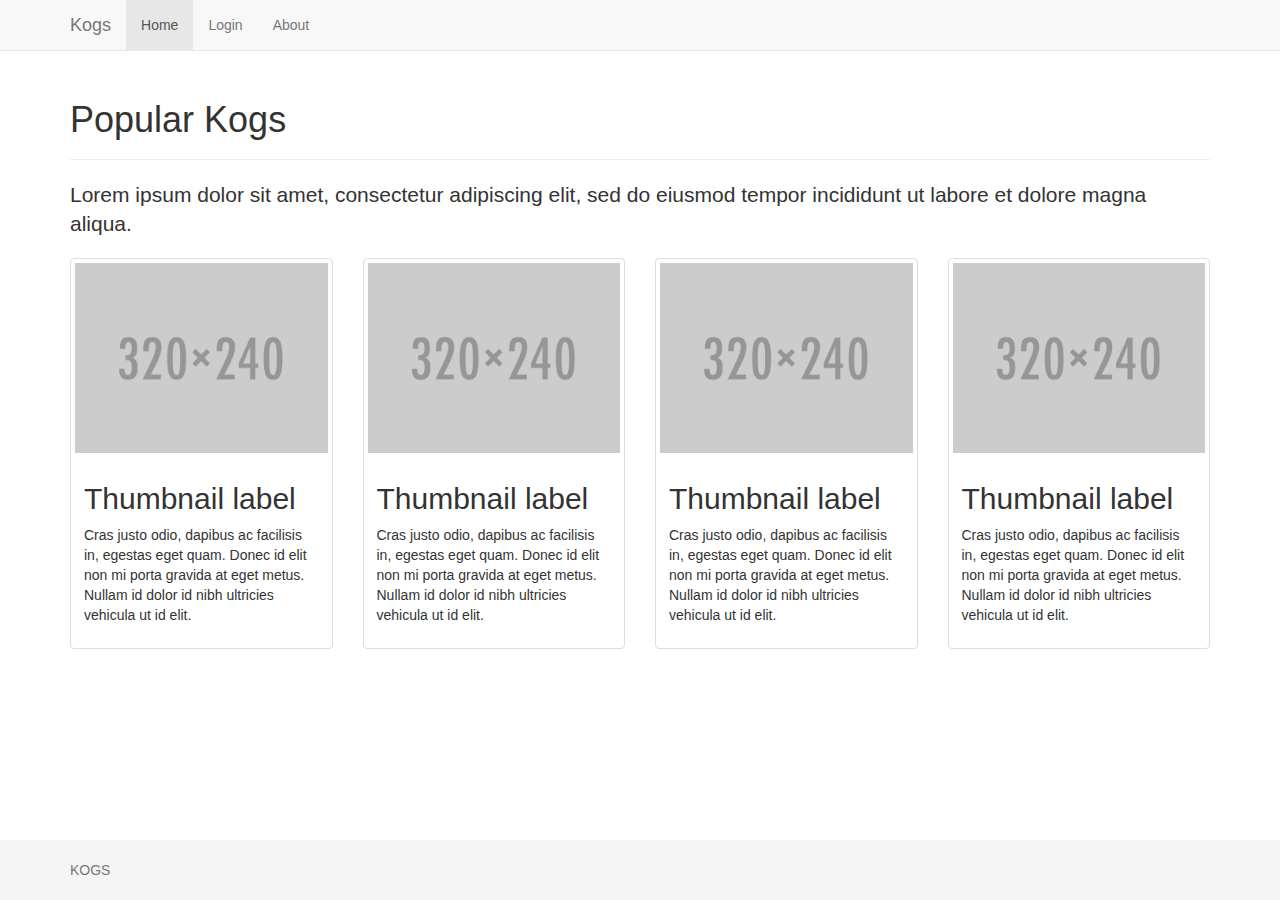
<file: index.html>
<!DOCTYPE html>
<html lang="en">
  <head>
    <meta charset="utf-8">
    <meta http-equiv="X-UA-Compatible" content="IE=edge">
    <meta name="viewport" content="width=device-width, initial-scale=1">
    <!-- The above 3 meta tags *must* come first in the head; any other head content must come *after* these tags -->
    <meta name="description" content="">
    <meta name="author" content="">
    <link rel="icon" href="img/favicon.ico">

    <title>Sticky Footer Navbar Template for Bootstrap</title>

    <!-- Bootstrap core CSS -->
    <link href="css/bootstrap.min.css" rel="stylesheet">

    <!-- IE10 viewport hack for Surface/desktop Windows 8 bug -->
    <link href="css/ie10-viewport-bug-workaround.css" rel="stylesheet">

    <!-- Custom styles for this template -->
    <link href="css/lb.css" rel="stylesheet">    
    <link href="css/sticky-footer-navbar.css" rel="stylesheet">

    <!-- Just for debugging purposes. Don't actually copy these 2 lines! -->
    <!--[if lt IE 9]><script src="../../assets/js/ie8-responsive-file-warning.js"></script><![endif]-->
    <script src="js/ie-emulation-modes-warning.js"></script>

    <!-- HTML5 shim and Respond.js for IE8 support of HTML5 elements and media queries -->
    <!--[if lt IE 9]>
      <script src="https://oss.maxcdn.com/html5shiv/3.7.3/html5shiv.min.js"></script>
      <script src="https://oss.maxcdn.com/respond/1.4.2/respond.min.js"></script>
    <![endif]-->

    <!-- Tags Input from https://github.com/bootstrap-tagsinput/bootstrap-tagsinput/ -->
    <link rel="stylesheet" href="css/bootstrap-tagsinput.css">    
    <link rel="stylesheet" href="css/bootstrap-tagsinput-extend.css">

    <!-- kogs js files -->
    <script src="js/main.js"></script>    
    <script src="js/navbar.js"></script>
    <script src="js/footer.js"></script>
    <script src="js/api.js"></script>    
    
    <!-- image selection -->    
    <link rel="stylesheet" href="css/slim.min.css">
    <script src="js/slim.kickstart.min.js"></script>

    <!-- for API calls to server -->    
    <script src="js/superagent.min.js"></script>
  </head>

  <body>

    <!-- Fixed navbar -->
    <div id='fixednavbar'></div>
    <script>kogs.navbar();</script>

    <!-- Begin page content -->
    <div class="container">
      <div class="page-header">
        <h1>Popular Kogs</h1>
      </div>
      <p class="lead">Lorem ipsum dolor sit amet, consectetur adipiscing elit, sed do eiusmod tempor incididunt ut labore et dolore magna aliqua.</p>


      <div class="row">



        <div class="col-sm-6 col-md-3"> 
          <div class=thumbnail> 
              <img alt="thumbnail" src=img/320x240.png class="img-responsive" style="width:100%;"> 
              <div class=caption> 
                <h2>Thumbnail label</h2> 
                <p>Cras justo odio, dapibus ac facilisis in, egestas eget quam. Donec id elit non mi porta gravida at eget metus. Nullam id dolor id nibh ultricies vehicula ut id elit.</p> 
                </div> 
          </div> 
        </div> 
        <div class="col-sm-6 col-md-3"> 
          <div class=thumbnail> 
              <img alt="thumbnail" src=img/320x240.png class="img-responsive" style="width:100%;"> 
              <div class=caption> 
                <h2>Thumbnail label</h2> 
                <p>Cras justo odio, dapibus ac facilisis in, egestas eget quam. Donec id elit non mi porta gravida at eget metus. Nullam id dolor id nibh ultricies vehicula ut id elit.</p> 
                </div> 
          </div> 
        </div> 
        <div class="col-sm-6 col-md-3"> 
          <div class=thumbnail> 
              <img alt="thumbnail" src=img/320x240.png class="img-responsive" style="width:100%;"> 
              <div class=caption> 
                <h2>Thumbnail label</h2> 
                <p>Cras justo odio, dapibus ac facilisis in, egestas eget quam. Donec id elit non mi porta gravida at eget metus. Nullam id dolor id nibh ultricies vehicula ut id elit.</p> 
                </div> 
          </div> 
        </div> 
        <div class="col-sm-6 col-md-3"> 
          <div class=thumbnail> 
              <img alt="thumbnail" src=img/320x240.png class="img-responsive" style="width:100%;"> 
              <div class=caption> 
                <h2>Thumbnail label</h2> 
                <p>Cras justo odio, dapibus ac facilisis in, egestas eget quam. Donec id elit non mi porta gravida at eget metus. Nullam id dolor id nibh ultricies vehicula ut id elit.</p> 
                </div> 
          </div> 
        </div> 



      </div><!-- /.row -->



      <div class="row" id='placeholder'>      
      </div><!-- /.row -->





    </div>


    <!-- page footer -->
    <div id='pagefooter'></div>
    <script>kogs.footer();</script>



    <!-- Bootstrap core JavaScript
    ================================================== -->
    <!-- Placed at the end of the document so the pages load faster -->
    <script src="https://ajax.googleapis.com/ajax/libs/jquery/1.12.4/jquery.min.js"></script>
    <script>window.jQuery || document.write('<script src="js/jquery.min.js"><\/script>')</script>
    <script src="js/bootstrap.min.js"></script>
    <!-- IE10 viewport hack for Surface/desktop Windows 8 bug -->
    <script src="js/ie10-viewport-bug-workaround.js"></script>

    <!-- Tags Input from https://github.com/bootstrap-tagsinput/bootstrap-tagsinput/ -->
    <script src="js/bootstrap-tagsinput.min.js"></script>  



<script>

window.onload = function(){
  getKogs();
};

function getKogs() {
    var url = kogs.url.getKogs;

    superagent
        .get(url)
        .end(function(err, res){
            if (err) {
                console.log(err);
            } else {
                console.log(res.body);
                render(res.body);
            }
        });
}
 
function render(list){
    var html = '';
    var placeholder =document.getElementById('placeholder');  

    list.forEach(function(kog){
      var image = kogs.url.images + kog.path;
      html += '<div class="col-sm-6 col-md-3">' + 
          '<div class=thumbnail>' +  
              '<img alt="thumbnail" src="' + image + '" class="img-responsive" style="width:100%;">' +  
              '<div class=caption>' +  
                '<h2>' + kog.title + '</h2>' +  
                '<p>' + kog.description + '</p>' +  
                '</div>' +  
          '</div>' + 
        '</div>';

    });
    placeholder.innerHTML += html;

}

</script>



  </body>
</html>
</file>
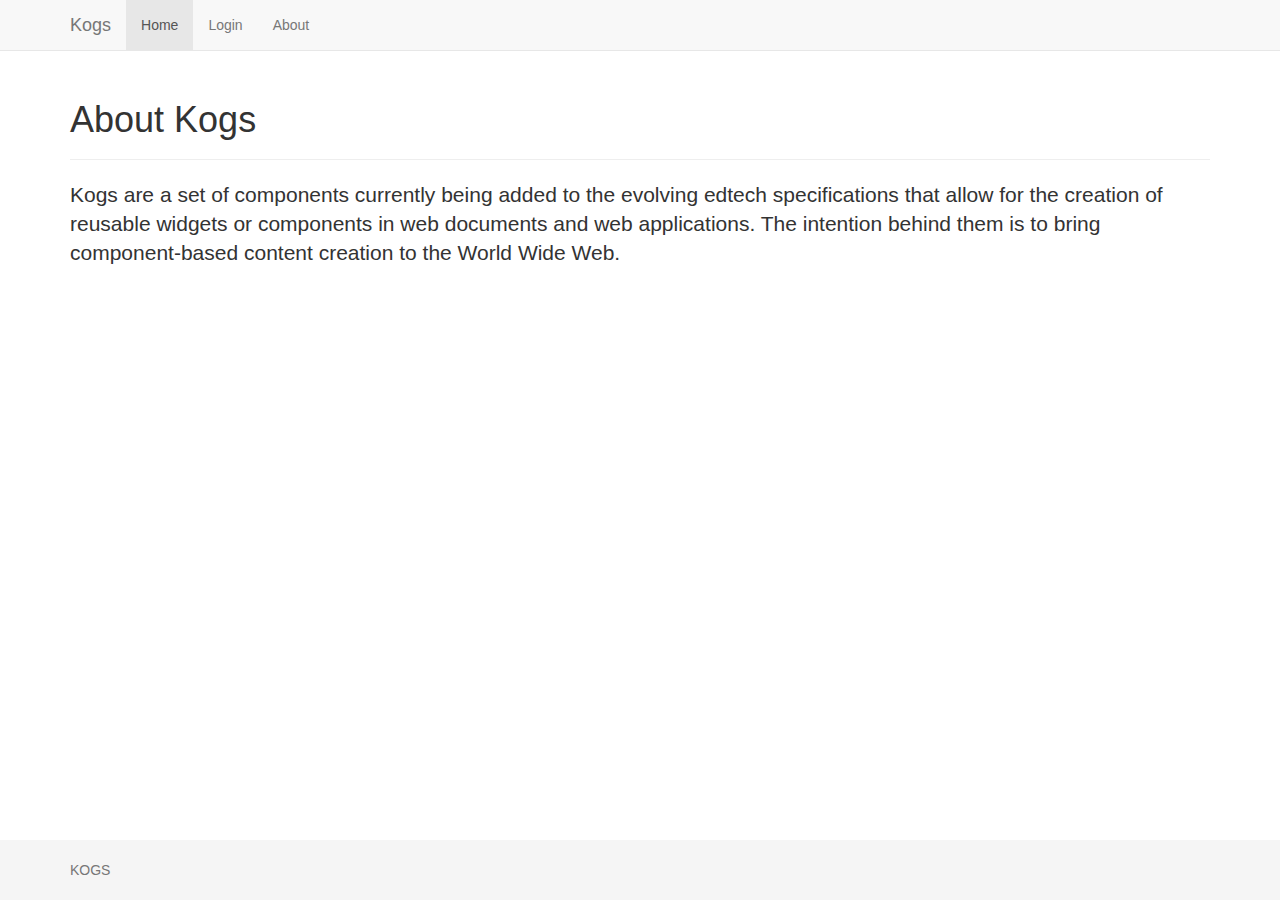
<file: about.html>
<!DOCTYPE html>
<html lang="en">
  <head>
    <meta charset="utf-8">
    <meta http-equiv="X-UA-Compatible" content="IE=edge">
    <meta name="viewport" content="width=device-width, initial-scale=1">
    <!-- The above 3 meta tags *must* come first in the head; any other head content must come *after* these tags -->
    <meta name="description" content="">
    <meta name="author" content="">
    <link rel="icon" href="img/favicon.ico">

    <title>Sticky Footer Navbar Template for Bootstrap</title>

    <!-- Bootstrap core CSS -->
    <link href="css/bootstrap.min.css" rel="stylesheet">

    <!-- IE10 viewport hack for Surface/desktop Windows 8 bug -->
    <link href="css/ie10-viewport-bug-workaround.css" rel="stylesheet">

    <!-- Custom styles for this template -->
    <link href="css/lb.css" rel="stylesheet">    
    <link href="css/sticky-footer-navbar.css" rel="stylesheet">

    <!-- Just for debugging purposes. Don't actually copy these 2 lines! -->
    <!--[if lt IE 9]><script src="../../assets/js/ie8-responsive-file-warning.js"></script><![endif]-->
    <script src="js/ie-emulation-modes-warning.js"></script>

    <!-- HTML5 shim and Respond.js for IE8 support of HTML5 elements and media queries -->
    <!--[if lt IE 9]>
      <script src="https://oss.maxcdn.com/html5shiv/3.7.3/html5shiv.min.js"></script>
      <script src="https://oss.maxcdn.com/respond/1.4.2/respond.min.js"></script>
    <![endif]-->

    <!-- Tags Input from https://github.com/bootstrap-tagsinput/bootstrap-tagsinput/ -->
    <link rel="stylesheet" href="css/bootstrap-tagsinput.css">    
    <link rel="stylesheet" href="css/bootstrap-tagsinput-extend.css">

    <!-- kogs js files -->
    <script src="js/main.js"></script>    
    <script src="js/navbar.js"></script>
    <script src="js/footer.js"></script>
    <script src="js/api.js"></script>    
    
    <!-- image selection -->    
    <link rel="stylesheet" href="css/slim.min.css">
    <script src="js/slim.kickstart.min.js"></script>

    <!-- for API calls to server -->    
    <script src="js/superagent.min.js"></script>
  </head>

  <body>

    <!-- Fixed navbar -->
    <div id='fixednavbar'></div>
    <script>kogs.navbar();</script>

    <!-- Begin page content -->
    <div class="container">


      <div class="page-header">
        <h1>About Kogs</h1>
      </div>
      <p class="lead">Kogs are a set of components currently being added to the evolving edtech specifications that allow for the creation of reusable widgets or components in web documents and web applications. The intention behind them is to bring component-based content creation to the World Wide Web.</p>



    </div>


    <!-- page footer -->
    <div id='pagefooter'></div>
    <script>kogs.footer();</script>



    <!-- Bootstrap core JavaScript
    ================================================== -->
    <!-- Placed at the end of the document so the pages load faster -->
    <script src="https://ajax.googleapis.com/ajax/libs/jquery/1.12.4/jquery.min.js"></script>
    <script>window.jQuery || document.write('<script src="js/jquery.min.js"><\/script>')</script>
    <script src="js/bootstrap.min.js"></script>
    <!-- IE10 viewport hack for Surface/desktop Windows 8 bug -->
    <script src="js/ie10-viewport-bug-workaround.js"></script>

    <!-- Tags Input from https://github.com/bootstrap-tagsinput/bootstrap-tagsinput/ -->
    <script src="js/bootstrap-tagsinput.min.js"></script>  




  </body>
</html>
</file>
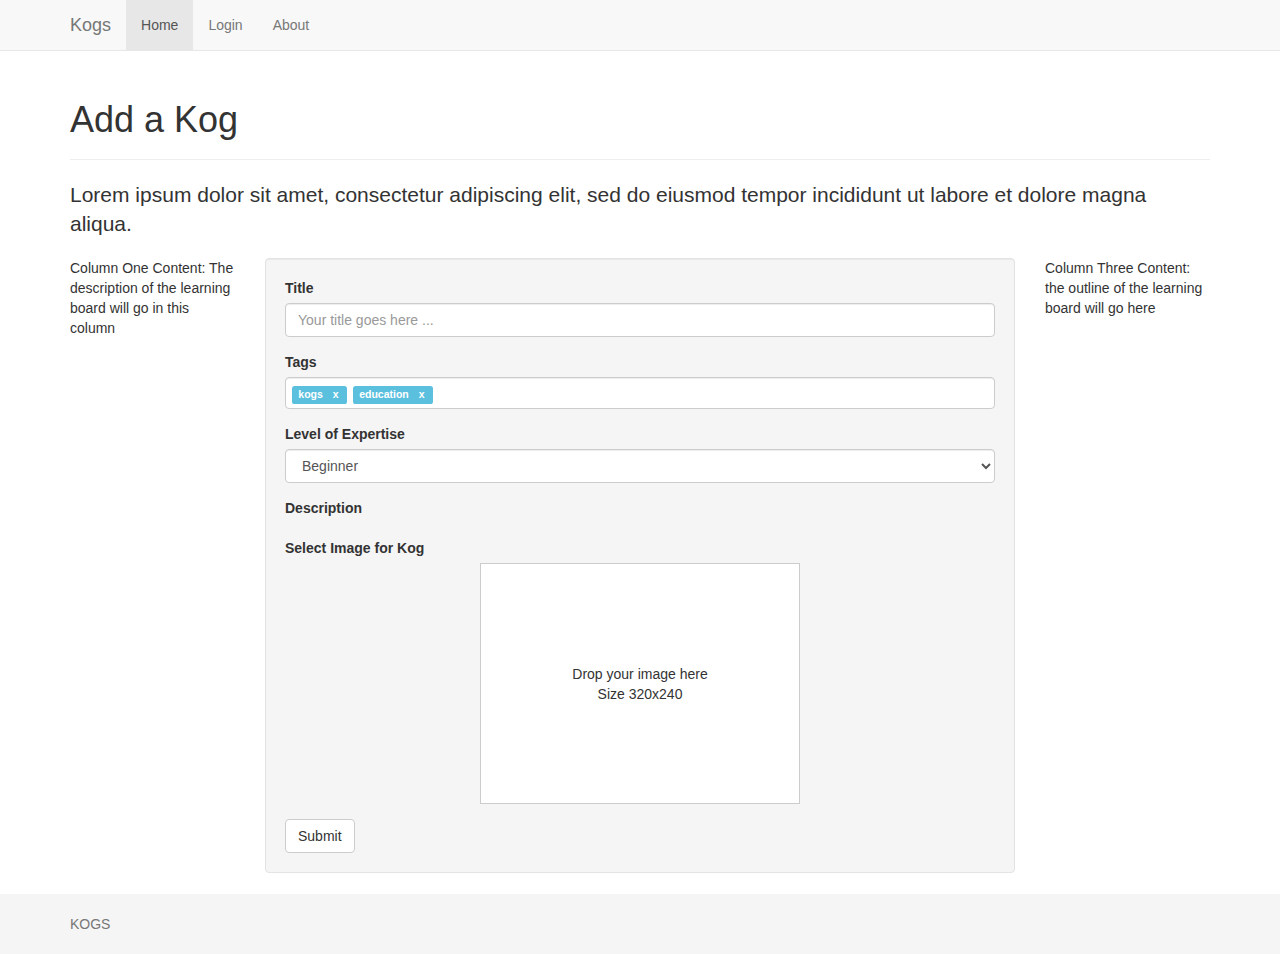
<file: add.html>
<!DOCTYPE html>
<html lang="en">
  <head>
    <meta charset="utf-8">
    <meta http-equiv="X-UA-Compatible" content="IE=edge">
    <meta name="viewport" content="width=device-width, initial-scale=1">
    <!-- The above 3 meta tags *must* come first in the head; any other head content must come *after* these tags -->
    <meta name="description" content="">
    <meta name="author" content="">
    <link rel="icon" href="img/favicon.ico">

    <title>Sticky Footer Navbar Template for Bootstrap</title>

    <!-- Bootstrap core CSS -->
    <link href="css/bootstrap.min.css" rel="stylesheet">

    <!-- IE10 viewport hack for Surface/desktop Windows 8 bug -->
    <link href="css/ie10-viewport-bug-workaround.css" rel="stylesheet">

    <!-- Custom styles for this template -->
    <link href="css/lb.css" rel="stylesheet">    
    <link href="css/sticky-footer-navbar.css" rel="stylesheet">

    <!-- Just for debugging purposes. Don't actually copy these 2 lines! -->
    <!--[if lt IE 9]><script src="../../assets/js/ie8-responsive-file-warning.js"></script><![endif]-->
    <script src="js/ie-emulation-modes-warning.js"></script>

    <!-- HTML5 shim and Respond.js for IE8 support of HTML5 elements and media queries -->
    <!--[if lt IE 9]>
      <script src="https://oss.maxcdn.com/html5shiv/3.7.3/html5shiv.min.js"></script>
      <script src="https://oss.maxcdn.com/respond/1.4.2/respond.min.js"></script>
    <![endif]-->

    <!-- Tags Input from https://github.com/bootstrap-tagsinput/bootstrap-tagsinput/ -->
    <link rel="stylesheet" href="css/bootstrap-tagsinput.css">    
    <link rel="stylesheet" href="css/bootstrap-tagsinput-extend.css">

    <!-- kogs js files -->
    <script src="js/main.js"></script>    
    <script src="js/navbar.js"></script>
    <script src="js/footer.js"></script>
    <script src="js/api.js"></script>    

    <!-- for API calls to server -->    
    <script src="js/superagent.min.js"></script>

    <!-- image selection -->    
    <link rel="stylesheet" href="css/slim.min.css">
    <script src="js/slim.kickstart.min.js"></script>

    <!-- Quill stylesheet and library -->
    <link href="https://cdn.quilljs.com/1.0.0/quill.snow.css" rel="stylesheet">
    <script src="https://cdn.quilljs.com/1.1.5/quill.min.js"></script>    

    <!-- validation library -->    
    <script src="js/validator.min.js"></script>    

  </head>

  <body>

    <!-- Fixed navbar -->
    <div id='fixednavbar'></div>
    <script>kogs.navbar();</script>

    <!-- Begin page content -->
    <div class="container">
      <div class="page-header">
        <h1>Add a Kog</h1>
      </div>
      <p class="lead">Lorem ipsum dolor sit amet, consectetur adipiscing elit, sed do eiusmod tempor incididunt ut labore et dolore magna aliqua.</p>


      <div class="row">
        <div class="col-md-2">

          <p>Column One Content: The description of the learning board will go in this column</p>

        </div>
        <div class="col-md-8">

        <!-- ---------- start: middle column ---------- -->

            <div class="well">
              

              <!-- start: the html form -->
              <div class="form-group" id="titleGroup">
                <label class="control-label" for="titleLabel">Title</label>
                <input type="text" class="form-control" id="title" name="title" placeholder="Your title goes here ..." oninput="validateTitle()">
                <span id="titleHelp" class="help-block"></span>                
              </div>

              <div class="form-group">
                <label for="tags">Tags</label><br>
                <input type="text" value="kogs,education" data-role="tagsinput" id="tags" name="tags">
              </div>

              <div class="form-group">
                <label for="level">Level of Expertise</label>
                <select class="form-control" id="level" name="level">
                  <option selected="selected">Beginner</option>
                  <option>Intermediate</option>
                  <option>Advanced</option>
                </select>
              </div>

<!--         <div class="form-group" id="emailGroup">
          <label class="control-label" for="email">Email address</label>
          <input type="text" class="form-control" id="email" placeholder="Email" oninput="validateEmail()">
          <span id="emailHelp" class="help-block"></span>
        </div>
 -->


              <div class="form-group" id='editorGroup'>
                <label class="control-label" for="descriptionLabel">Description</label>
<!--                 <textarea class="form-control" id="description" name="description"rows="3" placeholder="Your description goes here ..."></textarea> -->
                <div id="editor" style="background-color:#fff;" oninput="validateEditor()"></div>
                <span id="editorHelp" class="help-block"></span>                
              </div>

              <div class="form-group" id="imageGroup">
                <label class="control-label" for="imageselect">Select Image for Kog</label>
                <div style="max-width:320px;margin:0 auto;">
                  <div class="slim" style="background-color: #ffffff;border: solid 1px #cccccc;"
                       data-ratio="4:3"
                       data-size="320,240"
                       data-min-size="320,240"
                       data-max-file-size="0.5"
                       data-label="Drop your image here<br>Size 320x240"
                       data-force-type="jpg">
                      <input type="file" name="userPhoto" id="orangeSoda" required />
                  </div>
                </div>
                <span id="imageHelp" class="help-block"></span>                
              </div>


              <button type="submit" class="btn btn-default" id="createBoard" onclick="createKog()">Submit</button>
              <!-- end: the html form -->


            </div>


        <!-- ---------- end: middle column ---------- -->



        </div>
        <div class="col-md-2">Column Three Content: the outline of the learning board will go here</div>
      </div><!-- /.row -->






      <div class="row">
        <div class="col-md-2"></div>        
        <div class="col-md-8" id="content">



        <!-- ---------- middle column content ---------- -->



        </div>
        <div class="col-md-2"></div>
      </div><!-- /.row -->



    </div>


    <!-- page footer -->
    <div id='pagefooter'></div>
    <script>kogs.footer();</script>



    <!-- Bootstrap core JavaScript
    ================================================== -->
    <!-- Placed at the end of the document so the pages load faster -->
    <script src="https://ajax.googleapis.com/ajax/libs/jquery/1.12.4/jquery.min.js"></script>
    <script>window.jQuery || document.write('<script src="js/jquery.min.js"><\/script>')</script>
    <script src="js/bootstrap.min.js"></script>
    <!-- IE10 viewport hack for Surface/desktop Windows 8 bug -->
    <script src="js/ie10-viewport-bug-workaround.js"></script>

    <!-- Tags Input from https://github.com/bootstrap-tagsinput/bootstrap-tagsinput/ -->
    <script src="js/bootstrap-tagsinput.min.js"></script>  



<script>

var id = null;
var editor = new Quill('#editor', {
  placeholder: 'Your description ...',
  theme: 'snow'
});

function validateTitle(){
  var title      = document.getElementById('title').value;
  var titleGroup = document.getElementById('titleGroup');
  var titleHelp  = document.getElementById('titleHelp');

  if (!validator.isByteLength(title,{min:4,max:50})){
    titleGroup.classList.add('has-error');
    titleHelp.innerHTML = 'Password min/max is 8/50 characters';
    return false;
  }
  else{
    titleGroup.classList.remove('has-error');
    titleHelp.innerHTML = '';
    return true;
  }
}

function validateEditor(){
  var editorGroup = document.getElementById('editorGroup');
  var editorHelp  = document.getElementById('editorHelp');

  console.log('editor length: ' + editor.getLength());

  if (editor.getLength() > 650){
    editorGroup.classList.add('has-error');
    editorHelp.innerHTML = 'Error: Max length is 650 characters';
    editor.deleteText(650, editor.getLength());
    return false;
  }
  else{
    editorGroup.classList.remove('has-error');
    editorHelp.innerHTML = '';
    return true;
  }
}

function validateImage(){
  var imageGroup = document.getElementById('imageGroup');
  var imageHelp  = document.getElementById('imageHelp');

  if (!document.getElementsByName('userPhoto')[0].value){
    imageGroup.classList.add('has-error');
    imageHelp.innerHTML = 'Image is required';
    return false;
  }
  else{
    imageGroup.classList.remove('has-error');
    imageHelp.innerHTML = '';
    return true;
  }
}

function createKog() {
    if (!validateTitle()) return;
    if (!validateEditor()) return;
    if (!validateImage()) return;    

    console.log('ran to here');

    // kog data
    var url         = kogs.url.createKog;
    var userid      = kogs.readCookie('userid');      
    var title       = document.getElementById('title').value;
    var tags        = document.getElementById('tags').value;
    var level       = document.getElementById('level').value;
    var userPhoto   = document.getElementsByName('userPhoto')[0].value;
    var description = editor.container.firstChild.innerHTML;

    // post kog to server
    superagent
        .post(url)
        .send({ userid      : userid     })        
        .send({ title       : title      })
        .send({ tags        : tags       })
        .send({ level       : level      })
        .send({ userPhoto   : userPhoto  })
        .send({ description : description})
        .end(function(err, res){
            if (err || !res.ok) {
                console.log('not ok:');                            
                console.log(err);
            } else {
                console.log('ok:');              
                console.log(res.body);
                console.log(res.body.id);                
                var url = 'newKog.html?id=' + res.body.id;
                window.location.replace(url);                
            }
        });

}
    
</script>



  </body>
</html>
</file>
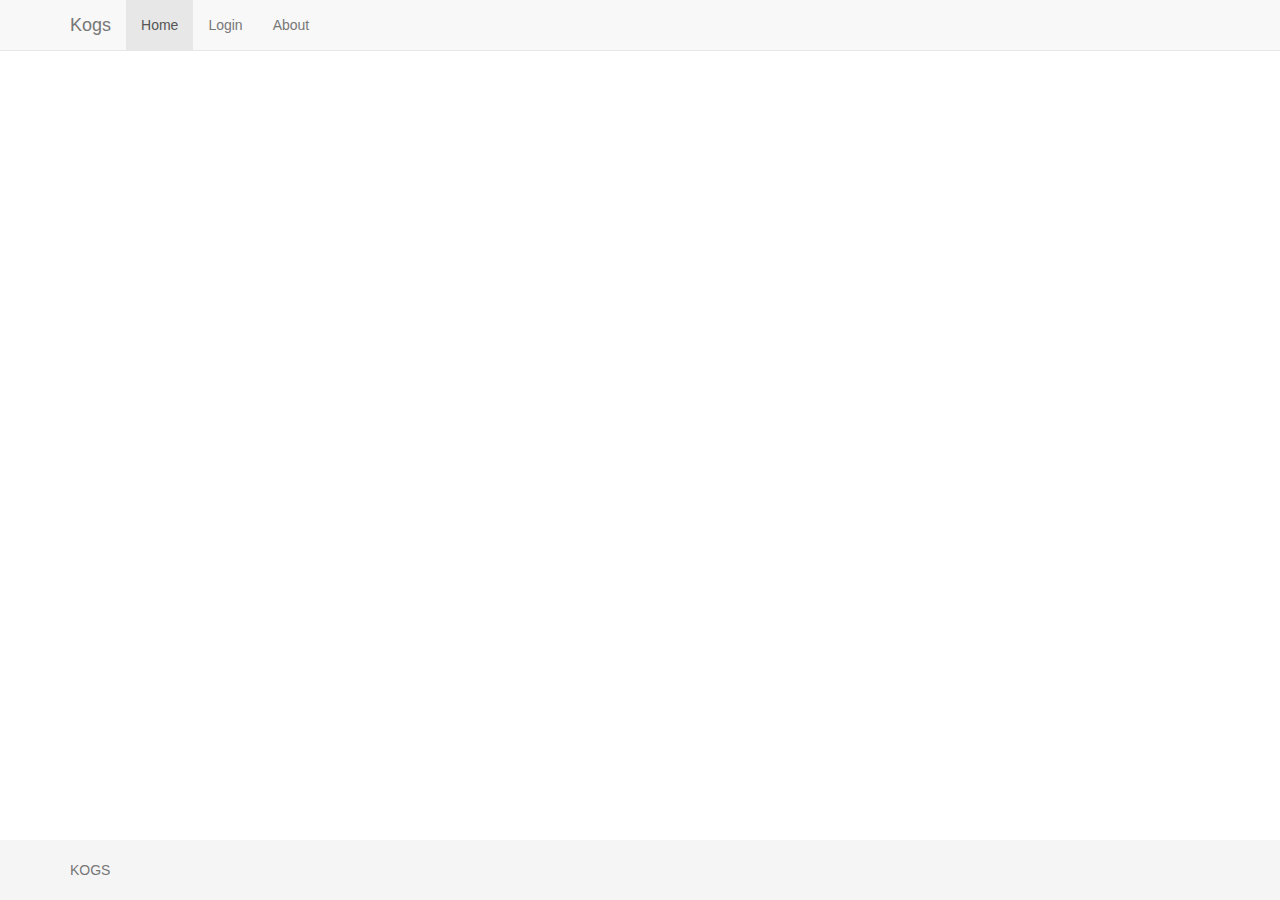
<file: bar.html>
<!DOCTYPE html>
<html lang="en">
  <head>
    <meta charset="utf-8">
    <meta http-equiv="X-UA-Compatible" content="IE=edge">
    <meta name="viewport" content="width=device-width, initial-scale=1">
    <!-- The above 3 meta tags *must* come first in the head; any other head content must come *after* these tags -->
    <meta name="description" content="">
    <meta name="author" content="">
    <link rel="icon" href="img/favicon.ico">

    <title>Sticky Footer Navbar Template for Bootstrap</title>

    <!-- Bootstrap core CSS -->
    <link href="css/bootstrap.min.css" rel="stylesheet">

    <!-- IE10 viewport hack for Surface/desktop Windows 8 bug -->
    <link href="css/ie10-viewport-bug-workaround.css" rel="stylesheet">

    <!-- Custom styles for this template -->
    <link href="css/lb.css" rel="stylesheet">    
    <link href="css/sticky-footer-navbar.css" rel="stylesheet">

    <!-- Just for debugging purposes. Don't actually copy these 2 lines! -->
    <!--[if lt IE 9]><script src="../../assets/js/ie8-responsive-file-warning.js"></script><![endif]-->
    <script src="js/ie-emulation-modes-warning.js"></script>

    <!-- HTML5 shim and Respond.js for IE8 support of HTML5 elements and media queries -->
    <!--[if lt IE 9]>
      <script src="https://oss.maxcdn.com/html5shiv/3.7.3/html5shiv.min.js"></script>
      <script src="https://oss.maxcdn.com/respond/1.4.2/respond.min.js"></script>
    <![endif]-->

    <!-- Tags Input from https://github.com/bootstrap-tagsinput/bootstrap-tagsinput/ -->
    <link rel="stylesheet" href="css/bootstrap-tagsinput.css">    
    <link rel="stylesheet" href="css/bootstrap-tagsinput-extend.css">

    <!-- kogs js files -->
    <script src="js/main.js"></script>    
    <script src="js/navbar.js"></script>
    <script src="js/footer.js"></script>
    <script src="js/api.js"></script>    
    
    <!-- image selection -->    
    <link rel="stylesheet" href="css/slim.min.css">
    <script src="js/slim.kickstart.min.js"></script>

    <!-- for API calls to server -->    
    <script src="js/superagent.min.js"></script>
  </head>

  <body>

    <!-- Fixed navbar -->
    <div id='fixednavbar'></div>
    <script>kogs.navbar();</script>

    <!-- Begin page content -->
    <div class="container">





    </div>


    <!-- page footer -->
    <div id='pagefooter'></div>
    <script>kogs.footer();</script>



    <!-- Bootstrap core JavaScript
    ================================================== -->
    <!-- Placed at the end of the document so the pages load faster -->
    <script src="https://ajax.googleapis.com/ajax/libs/jquery/1.12.4/jquery.min.js"></script>
    <script>window.jQuery || document.write('<script src="js/jquery.min.js"><\/script>')</script>
    <script src="js/bootstrap.min.js"></script>
    <!-- IE10 viewport hack for Surface/desktop Windows 8 bug -->
    <script src="js/ie10-viewport-bug-workaround.js"></script>

    <!-- Tags Input from https://github.com/bootstrap-tagsinput/bootstrap-tagsinput/ -->
    <script src="js/bootstrap-tagsinput.min.js"></script>  




  </body>
</html>
</file>
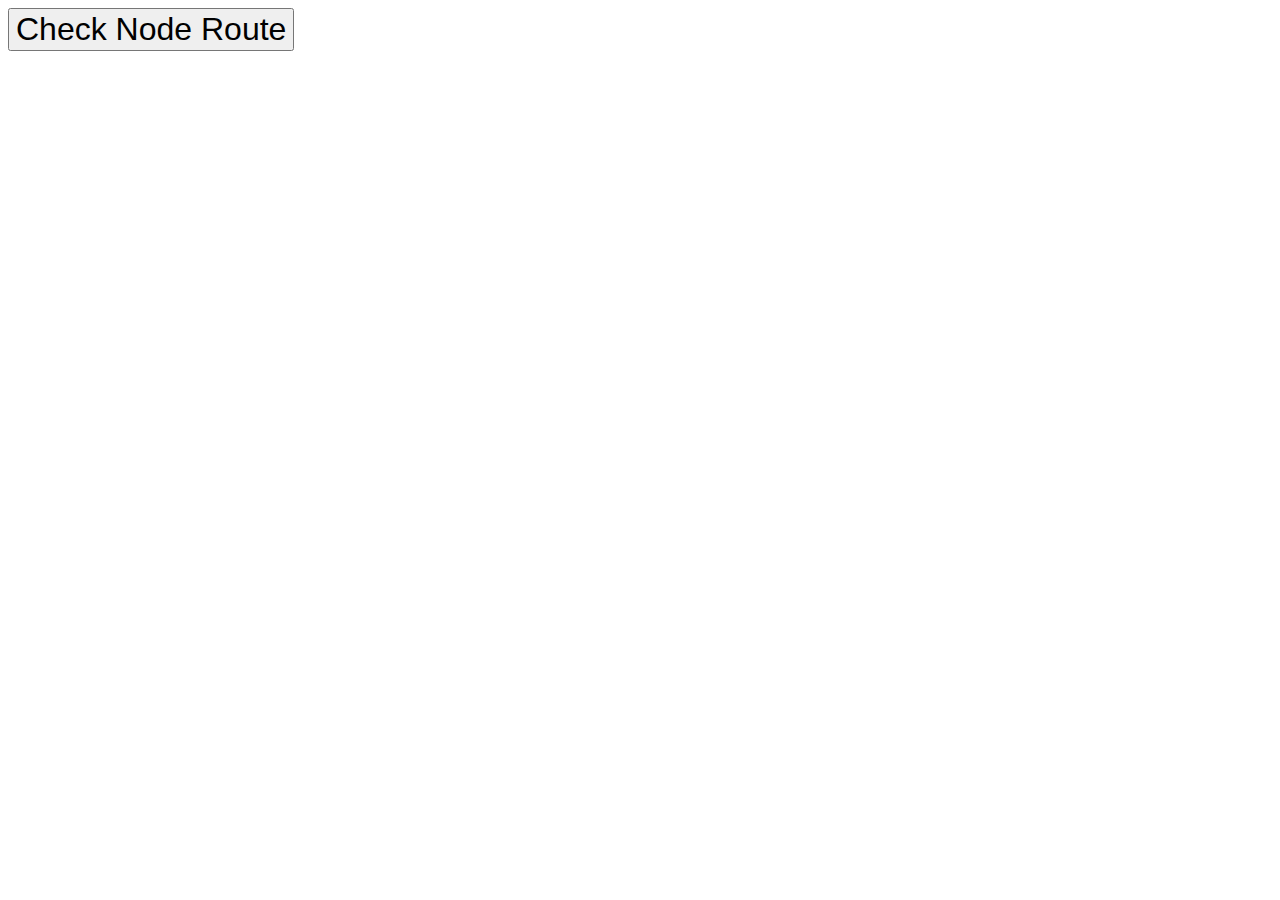
<file: inspect.html>
<!DOCTYPE html>
<html lang="en">

    <!-- kogs js files -->
    <script src="js/main.js"></script>    
    <script src="js/api.js"></script>    

    <!-- for API calls to server -->    
    <script src="js/superagent.min.js"></script>
<body>

<button onclick="passwordProtected()" style="font-size:2em;">Check Node Route</button>

<script>

function passwordProtected() {
    // validate input
    var userid  = kogs.readCookie('userid');
    var token   = kogs.readCookie('token');

    // login parameters
    var url = 'http://localhost:3000/api/auth/token';

    console.log(userid);
    console.log(token);    

    // register user
    superagent
        .post(url)
        .send({ userid:userid, token:token })
        .end(function(err, res){
            if (err || !res.ok) {
                console.log('not ok:');
                console.log(err);
            } else {
                console.log('ok:');
                console.log(res.body.userid);
                console.log(res.body.email);
            }
        });
}

</script>
</body>
</html>
</file>
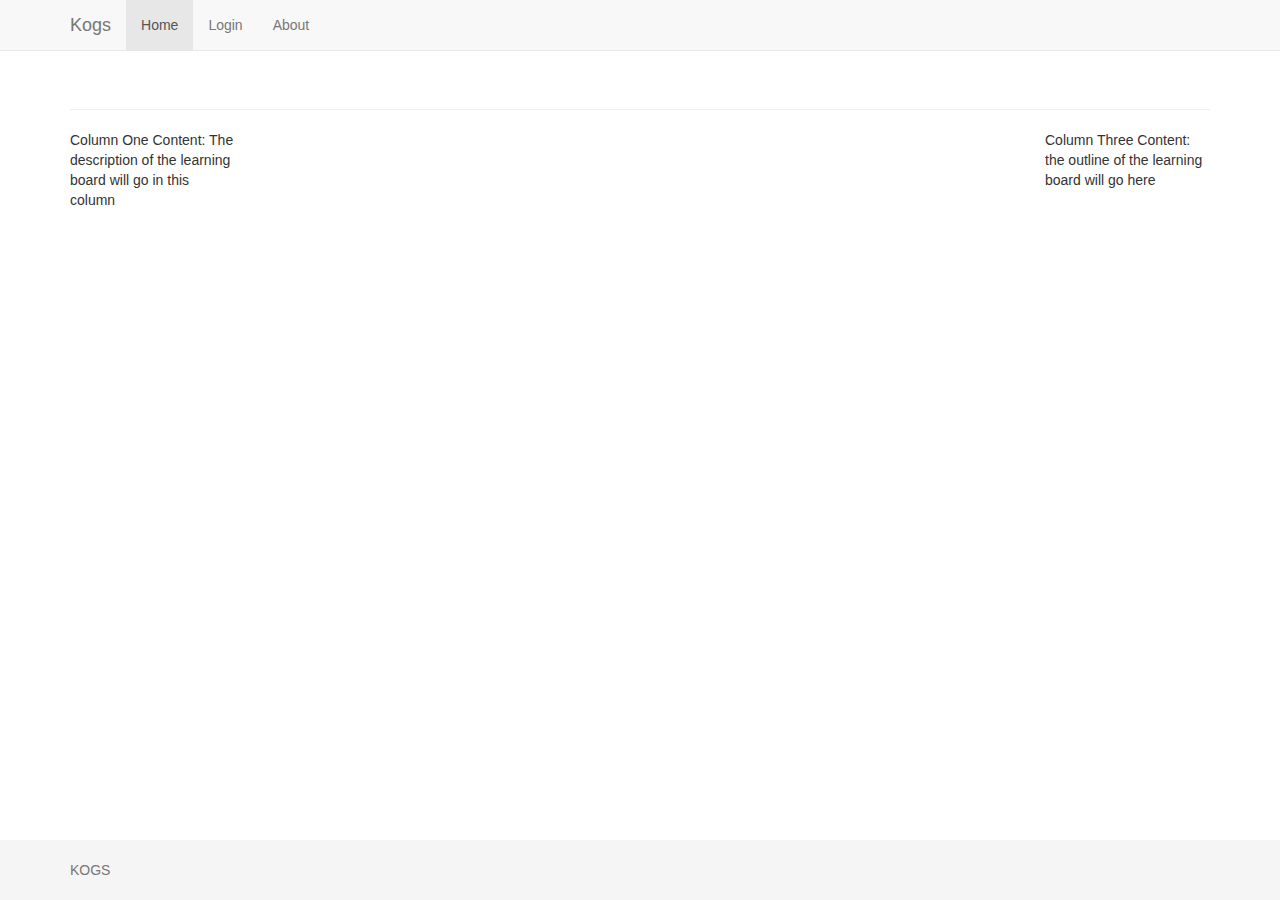
<file: kog.html>
<!DOCTYPE html>
<html lang="en">
  <head>
    <meta charset="utf-8">
    <meta http-equiv="X-UA-Compatible" content="IE=edge">
    <meta name="viewport" content="width=device-width, initial-scale=1">
    <!-- The above 3 meta tags *must* come first in the head; any other head content must come *after* these tags -->
    <meta name="description" content="">
    <meta name="author" content="">
    <link rel="icon" href="img/favicon.ico">

    <title>Sticky Footer Navbar Template for Bootstrap</title>

    <!-- Bootstrap core CSS -->
    <link href="css/bootstrap.min.css" rel="stylesheet">

    <!-- IE10 viewport hack for Surface/desktop Windows 8 bug -->
    <link href="css/ie10-viewport-bug-workaround.css" rel="stylesheet">

    <!-- Custom styles for this template -->
    <link href="css/lb.css" rel="stylesheet">    
    <link href="css/sticky-footer-navbar.css" rel="stylesheet">

    <!-- Just for debugging purposes. Don't actually copy these 2 lines! -->
    <!--[if lt IE 9]><script src="../../assets/js/ie8-responsive-file-warning.js"></script><![endif]-->
    <script src="js/ie-emulation-modes-warning.js"></script>

    <!-- HTML5 shim and Respond.js for IE8 support of HTML5 elements and media queries -->
    <!--[if lt IE 9]>
      <script src="https://oss.maxcdn.com/html5shiv/3.7.3/html5shiv.min.js"></script>
      <script src="https://oss.maxcdn.com/respond/1.4.2/respond.min.js"></script>
    <![endif]-->

    <!-- kogs js files -->
    <script src="js/main.js"></script>    
    <script src="js/navbar.js"></script>
    <script src="js/footer.js"></script>

    <!-- for API calls to server -->    
    <script src="js/superagent.min.js"></script>
  </head>

  <body>

    <!-- Fixed navbar -->
    <div id='fixednavbar'></div>
    <script>kogs.navbar();</script>

    <!-- Begin page content -->
    <div class="container">
      <div class="page-header">
        <h1 id='kogTitle'></h1>
      </div>
      <p class="lead" id='kogDescription'></p>


      <div class="row">

        <div class="col-md-2">Column One Content: The description of the learning board will go in this column</div>

        <div class="col-md-8" id="content"></div>
        
        <div class="col-md-2">Column Three Content: the outline of the learning board will go here</div>

      </div><!-- /.row -->


    </div>

    <!-- page footer -->
    <div id='pagefooter'></div>
    <script>kogs.footer();</script>



    <!-- Bootstrap core JavaScript
    ================================================== -->
    <!-- Placed at the end of the document so the pages load faster -->
    <script src="https://ajax.googleapis.com/ajax/libs/jquery/1.12.4/jquery.min.js"></script>
    <script>window.jQuery || document.write('<script src="js/jquery.min.js"><\/script>')</script>
    <script src="js/bootstrap.min.js"></script>
    <!-- IE10 viewport hack for Surface/desktop Windows 8 bug -->
    <script src="js/ie10-viewport-bug-workaround.js"></script>




<script>
var id = null;

window.onload = function(){
  id  = getParameter('id');
  getKog(id);
  getVideos(id);  
};

function getParameter(name) {
    var match = RegExp('[?&]' + name + '=([^&]*)').exec(window.location.search);
    return match && decodeURIComponent(match[1].replace(/\+/g, ' '));
}

function getKog(id) {
    var payload = null; 
    var url = 'http://localhost:3000/api/kogs/' + id;

    superagent
        .get(url)
        .end(function(err, res){
            if (err) {
                console.log(err);
            } else {
                console.log(res.body);
                document.getElementById('kogTitle').innerHTML = res.body.title;
                document.getElementById('kogDescription').innerHTML = res.body.description;    
            }
        });
}

function getVideos(id) {
    var payload = null; 
    var url = 'http://localhost:3000/api/videos/' + id;

    superagent
        .get(url)
        .end(function(err, res){
            if (err) {
                console.log(err);
            } else {
                console.log(res.body);
                populate(res.body);
            }
        });
}

function populate(kogs){

    var content   = document.getElementById('content');
    var html      = '';  

    kogs.forEach(function(kog){

      html += responsiveEmbed(kog.title, kog.link, kog.description);

    });
      content.innerHTML = html;
}


function responsiveEmbed(title, link, description){
  var html = '';
  html += '<div class="panel panel-default">';
  html += '  <div class="panel-heading">';  
  html += '    <h3 class="panel-title">' + title + '</h3>';
  html += '  </div>';
  html += '  <div class="panel-body">';
  html += '    <div>' + description + '</div>';  
  html += '    <div class="embed-responsive embed-responsive-16by9">';
  html += '      <iframe class="embed-responsive-item" src="' + link + '"></iframe>';
  html += '    </div>';
  html += '  </div>';  
  html += '</div>';    
  console.log(html);
  return html;
}

    
</script>



  </body>
</html>
</file>
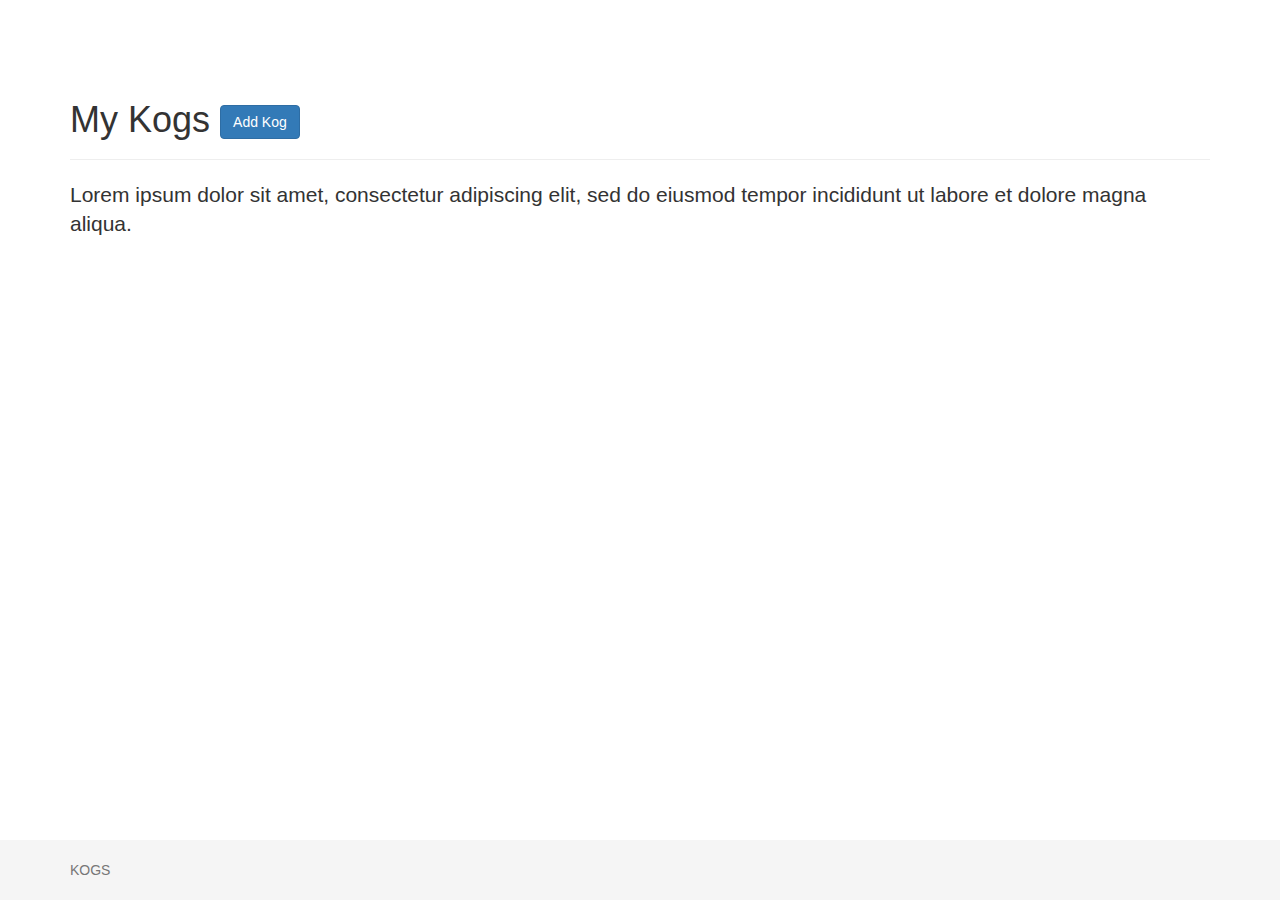
<file: kogs.html>
<!DOCTYPE html>
<html lang="en">
  <head>
    <meta charset="utf-8">
    <meta http-equiv="X-UA-Compatible" content="IE=edge">
    <meta name="viewport" content="width=device-width, initial-scale=1">
    <!-- The above 3 meta tags *must* come first in the head; any other head content must come *after* these tags -->
    <meta name="description" content="">
    <meta name="author" content="">
    <link rel="icon" href="img/favicon.ico">

    <title>Sticky Footer Navbar Template for Bootstrap</title>

    <!-- Bootstrap core CSS -->
    <link href="css/bootstrap.min.css" rel="stylesheet">

    <!-- IE10 viewport hack for Surface/desktop Windows 8 bug -->
    <link href="css/ie10-viewport-bug-workaround.css" rel="stylesheet">

    <!-- Custom styles for this template -->
    <link href="css/lb.css" rel="stylesheet">    
    <link href="css/sticky-footer-navbar.css" rel="stylesheet">

    <!-- Just for debugging purposes. Don't actually copy these 2 lines! -->
    <!--[if lt IE 9]><script src="../../assets/js/ie8-responsive-file-warning.js"></script><![endif]-->
    <script src="js/ie-emulation-modes-warning.js"></script>

    <!-- HTML5 shim and Respond.js for IE8 support of HTML5 elements and media queries -->
    <!--[if lt IE 9]>
      <script src="https://oss.maxcdn.com/html5shiv/3.7.3/html5shiv.min.js"></script>
      <script src="https://oss.maxcdn.com/respond/1.4.2/respond.min.js"></script>
    <![endif]-->

    <!-- Tags Input from https://github.com/bootstrap-tagsinput/bootstrap-tagsinput/ -->
    <link rel="stylesheet" href="css/bootstrap-tagsinput.css">    
    <link rel="stylesheet" href="css/bootstrap-tagsinput-extend.css">

    <!-- kogs js files -->
    <script src="js/main.js"></script>    
    <script src="js/navbar.js"></script>
    <script src="js/footer.js"></script>
    <script src="js/api.js"></script>    
    
    <!-- image selection -->    
    <link rel="stylesheet" href="css/slim.min.css">
    <script src="js/slim.kickstart.min.js"></script>

    <!-- for API calls to server -->    
    <script src="js/superagent.min.js"></script>
  </head>

  <body>

    <!-- Fixed navbar -->
    <div id='fixednavbar'></div>
    <script>kogs.navbar();</script>

    <!-- Begin page content -->
    <div class="container">
      <div class="page-header">
        <h1>My Kogs  <a class="btn btn-primary" href="add.html" role="button">Add Kog</a></h1>
      </div>
      <p class="lead">Lorem ipsum dolor sit amet, consectetur adipiscing elit, sed do eiusmod tempor incididunt ut labore et dolore magna aliqua.</p>

      
      <div class="row" id='placeholder'>      
      </div><!-- /.row -->


    </div>


    <!-- page footer -->
    <div id='pagefooter'></div>
    <script>kogs.footer();</script>



    <!-- Bootstrap core JavaScript
    ================================================== -->
    <!-- Placed at the end of the document so the pages load faster -->
    <script src="https://ajax.googleapis.com/ajax/libs/jquery/1.12.4/jquery.min.js"></script>
    <script>window.jQuery || document.write('<script src="js/jquery.min.js"><\/script>')</script>
    <script src="js/bootstrap.min.js"></script>
    <!-- IE10 viewport hack for Surface/desktop Windows 8 bug -->
    <script src="js/ie10-viewport-bug-workaround.js"></script>

    <!-- Tags Input from https://github.com/bootstrap-tagsinput/bootstrap-tagsinput/ -->
    <script src="js/bootstrap-tagsinput.min.js"></script>  



<script>
window.onload = function(){
  getUserKogs();
};

function getUserKogs() {
    var userid  = kogs.readCookie('userid');      
    var url     = kogs.url.getuserKogs + userid;

    superagent
        .get(url)
        .end(function(err, res){
            if (err) {
                console.log(err);
            } else {
                console.log(res.body);
                if (res.body) list(res.body);
            }
        });
}
 
function list(userKogs){
    console.log(userKogs);
    var html = '';
    var placeholder =document.getElementById('placeholder'); 

    userKogs.forEach(function(kog){
        var image = kogs.url.images + kog.path;
        html += '<div class="col-sm-6 col-md-3">' + 
          '<div class=thumbnail>' +  
              '<img alt="thumbnail" src="' + image + '"" class="img-responsive" style="width:100%;">' +  
              '<div class=caption>' +  
                '<h2>' + kog.title + '</h2>' +  
                '<p>' + kog.description + '</p>' +  
                '</div>' +  
          '</div>' + 
        '</div>';

    });
    placeholder.innerHTML += html;

}

</script>



  </body>
</html>
</file>
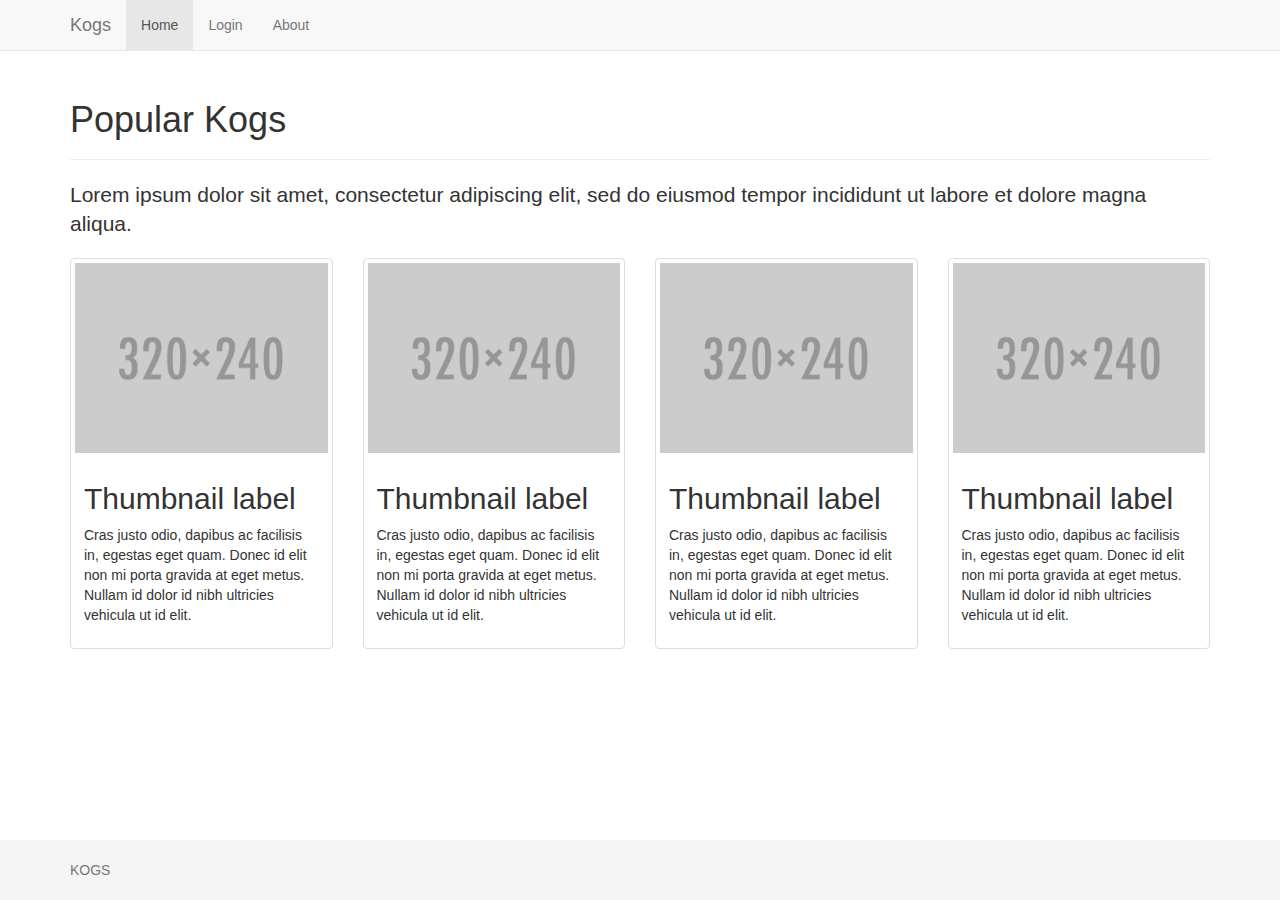
<file: list.html>
<!DOCTYPE html>
<html lang="en">
  <head>
    <meta charset="utf-8">
    <meta http-equiv="X-UA-Compatible" content="IE=edge">
    <meta name="viewport" content="width=device-width, initial-scale=1">
    <!-- The above 3 meta tags *must* come first in the head; any other head content must come *after* these tags -->
    <meta name="description" content="">
    <meta name="author" content="">
    <link rel="icon" href="img/favicon.ico">

    <title>Sticky Footer Navbar Template for Bootstrap</title>

    <!-- Bootstrap core CSS -->
    <link href="css/bootstrap.min.css" rel="stylesheet">

    <!-- IE10 viewport hack for Surface/desktop Windows 8 bug -->
    <link href="css/ie10-viewport-bug-workaround.css" rel="stylesheet">

    <!-- Custom styles for this template -->
    <link href="css/lb.css" rel="stylesheet">    
    <link href="css/sticky-footer-navbar.css" rel="stylesheet">

    <!-- Just for debugging purposes. Don't actually copy these 2 lines! -->
    <!--[if lt IE 9]><script src="../../assets/js/ie8-responsive-file-warning.js"></script><![endif]-->
    <script src="js/ie-emulation-modes-warning.js"></script>

    <!-- HTML5 shim and Respond.js for IE8 support of HTML5 elements and media queries -->
    <!--[if lt IE 9]>
      <script src="https://oss.maxcdn.com/html5shiv/3.7.3/html5shiv.min.js"></script>
      <script src="https://oss.maxcdn.com/respond/1.4.2/respond.min.js"></script>
    <![endif]-->

    <!-- Tags Input from https://github.com/bootstrap-tagsinput/bootstrap-tagsinput/ -->
    <link rel="stylesheet" href="css/bootstrap-tagsinput.css">    
    <link rel="stylesheet" href="css/bootstrap-tagsinput-extend.css">

    <!-- kogs js files -->
    <script src="js/main.js"></script>    
    <script src="js/navbar.js"></script>
    <script src="js/footer.js"></script>

    <!-- image selection -->    
    <link rel="stylesheet" href="css/slim.min.css">
    <script src="js/slim.kickstart.min.js"></script>

    <!-- for API calls to server -->    
    <script src="js/superagent.min.js"></script>
  </head>

  <body>

    <!-- Fixed navbar -->
    <div id='fixednavbar'></div>
    <script>kogs.navbar();</script>

    <!-- Begin page content -->
    <div class="container">
      <div class="page-header">
        <h1>Popular Kogs</h1>
      </div>
      <p class="lead">Lorem ipsum dolor sit amet, consectetur adipiscing elit, sed do eiusmod tempor incididunt ut labore et dolore magna aliqua.</p>


      <div class="row">



        <div class="col-sm-6 col-md-3"> 
          <div class=thumbnail> 
              <img alt="thumbnail" src=img/320x240.png class="img-responsive" style="width:100%;"> 
              <div class=caption> 
                <h2>Thumbnail label</h2> 
                <p>Cras justo odio, dapibus ac facilisis in, egestas eget quam. Donec id elit non mi porta gravida at eget metus. Nullam id dolor id nibh ultricies vehicula ut id elit.</p> 
                </div> 
          </div> 
        </div> 
        <div class="col-sm-6 col-md-3"> 
          <div class=thumbnail> 
              <img alt="thumbnail" src=img/320x240.png class="img-responsive" style="width:100%;"> 
              <div class=caption> 
                <h2>Thumbnail label</h2> 
                <p>Cras justo odio, dapibus ac facilisis in, egestas eget quam. Donec id elit non mi porta gravida at eget metus. Nullam id dolor id nibh ultricies vehicula ut id elit.</p> 
                </div> 
          </div> 
        </div> 
        <div class="col-sm-6 col-md-3"> 
          <div class=thumbnail> 
              <img alt="thumbnail" src=img/320x240.png class="img-responsive" style="width:100%;"> 
              <div class=caption> 
                <h2>Thumbnail label</h2> 
                <p>Cras justo odio, dapibus ac facilisis in, egestas eget quam. Donec id elit non mi porta gravida at eget metus. Nullam id dolor id nibh ultricies vehicula ut id elit.</p> 
                </div> 
          </div> 
        </div> 
        <div class="col-sm-6 col-md-3"> 
          <div class=thumbnail> 
              <img alt="thumbnail" src=img/320x240.png class="img-responsive" style="width:100%;"> 
              <div class=caption> 
                <h2>Thumbnail label</h2> 
                <p>Cras justo odio, dapibus ac facilisis in, egestas eget quam. Donec id elit non mi porta gravida at eget metus. Nullam id dolor id nibh ultricies vehicula ut id elit.</p> 
                </div> 
          </div> 
        </div> 



      </div><!-- /.row -->



      <div class="row" id='placeholder'>      
      </div><!-- /.row -->





    </div>


    <!-- page footer -->
    <div id='pagefooter'></div>
    <script>kogs.footer();</script>



    <!-- Bootstrap core JavaScript
    ================================================== -->
    <!-- Placed at the end of the document so the pages load faster -->
    <script src="https://ajax.googleapis.com/ajax/libs/jquery/1.12.4/jquery.min.js"></script>
    <script>window.jQuery || document.write('<script src="js/jquery.min.js"><\/script>')</script>
    <script src="js/bootstrap.min.js"></script>
    <!-- IE10 viewport hack for Surface/desktop Windows 8 bug -->
    <script src="js/ie10-viewport-bug-workaround.js"></script>

    <!-- Tags Input from https://github.com/bootstrap-tagsinput/bootstrap-tagsinput/ -->
    <script src="js/bootstrap-tagsinput.min.js"></script>  



<script>

window.onload = function(){
  getKogs();
};

function getKogs() {

    superagent
        .get('http://localhost:3000/api/kogs')
        .end(function(err, res){
            if (err) {
                console.log(err);
            } else {
                console.log(res.body);
                list(res.body);
            }
        });
}
 
function list(kogs){
    var html = '';
    var placeholder =document.getElementById('placeholder');  

    kogs.forEach(function(kog){

      html += '<div class="col-sm-6 col-md-3">' + 
          '<div class=thumbnail>' +  
              '<img alt="thumbnail" src=img/320x240.png class="img-responsive" style="width:100%;">' +  
              '<div class=caption>' +  
                '<h2>' + kog.title + '</h2>' +  
                '<p>' + kog.description + '</p>' +  
                '</div>' +  
          '</div>' + 
        '</div>';

    });
    placeholder.innerHTML += html;

}

</script>



  </body>
</html>
</file>
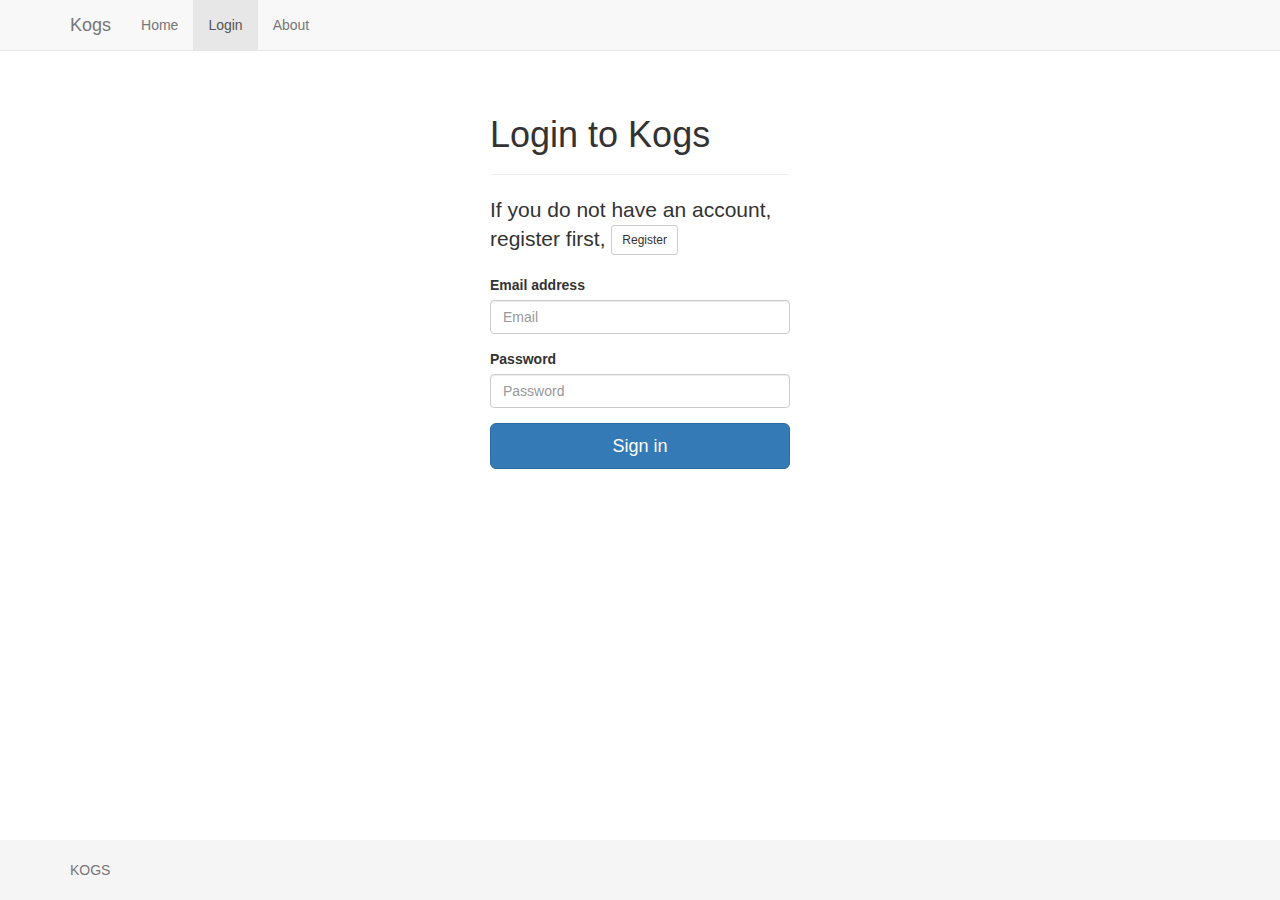
<file: login.html>
<!DOCTYPE html>
<html lang="en">
  <head>
    <meta charset="utf-8">
    <meta http-equiv="X-UA-Compatible" content="IE=edge">
    <meta name="viewport" content="width=device-width, initial-scale=1">
    <!-- The above 3 meta tags *must* come first in the head; any other head content must come *after* these tags -->
    <meta name="description" content="">
    <meta name="author" content="">
    <link rel="icon" href="img/favicon.ico">

    <title>Sticky Footer Navbar Template for Bootstrap</title>

    <!-- Bootstrap core CSS -->
    <link href="css/bootstrap.min.css" rel="stylesheet">

    <!-- IE10 viewport hack for Surface/desktop Windows 8 bug -->
    <link href="css/ie10-viewport-bug-workaround.css" rel="stylesheet">

    <!-- Custom styles for this template -->
    <link href="css/lb.css" rel="stylesheet">    
    <link href="css/sticky-footer-navbar.css" rel="stylesheet">

    <!-- Just for debugging purposes. Don't actually copy these 2 lines! -->
    <!--[if lt IE 9]><script src="../../assets/js/ie8-responsive-file-warning.js"></script><![endif]-->
    <script src="js/ie-emulation-modes-warning.js"></script>

    <!-- HTML5 shim and Respond.js for IE8 support of HTML5 elements and media queries -->
    <!--[if lt IE 9]>
      <script src="https://oss.maxcdn.com/html5shiv/3.7.3/html5shiv.min.js"></script>
      <script src="https://oss.maxcdn.com/respond/1.4.2/respond.min.js"></script>
    <![endif]-->

    <!-- Tags Input from https://github.com/bootstrap-tagsinput/bootstrap-tagsinput/ -->
    <link rel="stylesheet" href="css/bootstrap-tagsinput.css">    
    <link rel="stylesheet" href="css/bootstrap-tagsinput-extend.css">

    <!-- kogs js files -->
    <script src="js/main.js"></script>    
    <script src="js/navbar.js"></script>
    <script src="js/footer.js"></script>
    <script src="js/api.js"></script>    

    <!-- for API calls to server -->    
    <script src="js/superagent.min.js"></script>

    <!-- validation library -->    
    <script src="js/validator.min.js"></script>    

  </head>

  <body>

    <!-- Fixed navbar -->
    <div id='fixednavbar'></div>
    <script>kogs.navbar();</script>

    <!-- Begin page content -->
    <div class="container" >
 

      <div style="max-width:330px;margin: 0 auto;padding: 15px;">


        <div id="registerDiv" class="hidden">

            <div class="page-header">
              <h1>Register</h1>
            </div>
            <p class="lead">Enter email and password to create account</p>

            <div id='registerFields'></div>

            <button class="btn btn-lg btn-primary btn-block" type="submit" onclick="register()">Register</button>
            
        </div><!-- end register div -->


        <div id="loginDiv">

            <div class="page-header">
              <h1>Login to Kogs</h1>
            </div>
            <p class="lead">If you do not have an account, register first, <button type="button" class="btn btn-default btn-sm" onclick="showRegisterForm()">Register</button></p>

            <div id='loginFields'></div>

            <button class="btn btn-lg btn-primary btn-block" type="submit" onclick="login()">Sign in</button>

      </div><!-- end login div -->


      </div>


    </div><!-- end container -->


    <!-- page footer -->
    <div id='pagefooter'></div>
    <script>kogs.footer();</script>



    <!-- Bootstrap core JavaScript
    ================================================== -->
    <!-- Placed at the end of the document so the pages load faster -->
    <script src="https://ajax.googleapis.com/ajax/libs/jquery/1.12.4/jquery.min.js"></script>
    <script>window.jQuery || document.write('<script src="js/jquery.min.js"><\/script>')</script>
    <script src="js/bootstrap.min.js"></script>
    <!-- IE10 viewport hack for Surface/desktop Windows 8 bug -->
    <script src="js/ie10-viewport-bug-workaround.js"></script>

    <!-- Tags Input from https://github.com/bootstrap-tagsinput/bootstrap-tagsinput/ -->
    <script src="js/bootstrap-tagsinput.min.js"></script>  



<script>

window.onload = function(){
    document.getElementById('loginFields').innerHTML = formFields();
    document.getElementById('registerFields').innerHTML = '';    
};

function showRegisterForm(){
    document.getElementById('registerDiv').classList.remove('hidden');
    document.getElementById('loginDiv').classList.add('hidden');
    document.getElementById('loginFields').innerHTML = '';
    document.getElementById('registerFields').innerHTML = formFields();        
}

function formFields(){
    var html = '' +
        '<div class="form-group" id="emailGroup">' +
            '<label class="control-label" for="email">Email address</label>' +
            '<input type="text" class="form-control" id="email" placeholder="Email" oninput="validateEmail()">' +
            '<span id="emailHelp" class="help-block"></span>' +
        '</div>' +
        '<div class="form-group" id="passwordGroup">' +
            '<label class="control-label" for="password">Password</label>' +
            '<input type="password" class="form-control" id="password" placeholder="Password" oninput="validatePassword()">' +
            '<span id="passwordHelp" class="help-block"></span>' +
        '</div>';
    return html;
}


function validateEmail(){
  var email         = document.getElementById('email').value;
  var emailGroup    = document.getElementById('emailGroup');
  var emailHelp     = document.getElementById('emailHelp');    

  if (validator.isEmail(email)){
    emailGroup.classList.remove('has-error');
    emailHelp.innerHTML = '';
    return true;
  }
  else{
    emailGroup.classList.add('has-error');
    emailHelp.innerHTML = 'Email Required';
    return false;
  }
}

function validatePassword(){
  var password      = document.getElementById('password').value;
  var passwordGroup = document.getElementById('passwordGroup');
  var passwordHelp  = document.getElementById('passwordHelp');

  if (validator.isByteLength(password,{min:8,max:30})){
    passwordGroup.classList.remove('has-error');
    passwordHelp.innerHTML = '';
    return true;
  }
  else{
    passwordGroup.classList.add('has-error');
    passwordHelp.innerHTML = 'Password minimum length is 8 characters';
    return false;    
  }
}

function register() {
    // validate input
    if (validateEmail()    === false) return;
    if (validatePassword() === false) return;

    // register parameters
    var url      = kogs.url.register;
    var email    = document.getElementById('email').value;    
    var password = document.getElementById('password').value;    

    console.log(email);
    console.log(password);    

    // register user
    superagent
        .post(url)
        .send({ email    : email    })
        .send({ password : password })
        .end(function(err, res){
            if (err || !res.ok) {
                console.log('not ok:');                            
                console.log(err);
            } else {
                console.log('ok:');              
                console.log(res.body);
                console.log(res.body.userid);
                console.log(res.body.token);
                kogs.createCookie('token',res.body.token,30);
                kogs.createCookie('userid',res.body.userid,30);

                // route to user kogs                
                var url = 'kogs.html?userid=' + res.body.userid;
                window.location.replace(url);                
            }
        });
}

function login() {
    // validate input
    if (validateEmail()    === false) return;
    if (validatePassword() === false) return;

    // login parameters
    var url      = kogs.url.authenticate;
    var email    = document.getElementById('email').value;    
    var password = document.getElementById('password').value;    

    console.log(email);
    console.log(password);    

    // register user
    superagent
        .post(url)
        .send({ email    : email    })
        .send({ password : password })
        .end(function(err, res){
            if (err || !res.ok) {
                console.log('not ok:');                            
                console.log(err);
            } else {
                console.log('ok:');              
                console.log(res.body);
                console.log(res.body.userid);
                console.log(res.body.token);
                kogs.createCookie('token',res.body.token,30);
                kogs.createCookie('userid',res.body.userid,30);

                // route to user kogs                
                var url = 'kogs.html?userid=' + res.body.userid;
                window.location.replace(url);                
            }
        });
}

</script>



  </body>
</html>
</file>
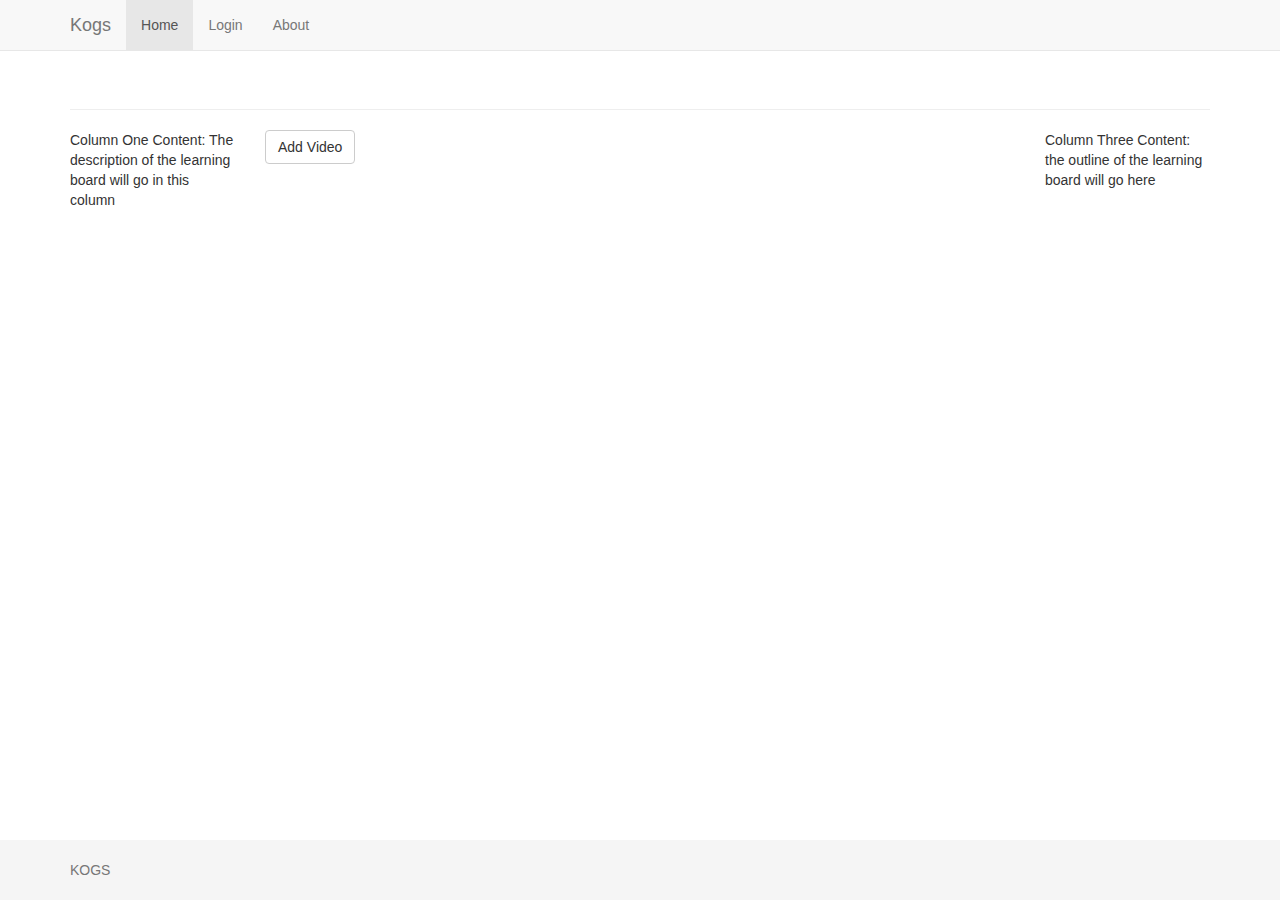
<file: newKog.html>
<!DOCTYPE html>
<html lang="en">
  <head>
    <meta charset="utf-8">
    <meta http-equiv="X-UA-Compatible" content="IE=edge">
    <meta name="viewport" content="width=device-width, initial-scale=1">
    <!-- The above 3 meta tags *must* come first in the head; any other head content must come *after* these tags -->
    <meta name="description" content="">
    <meta name="author" content="">
    <link rel="icon" href="img/favicon.ico">

    <title>Sticky Footer Navbar Template for Bootstrap</title>

    <!-- Bootstrap core CSS -->
    <link href="css/bootstrap.min.css" rel="stylesheet">

    <!-- IE10 viewport hack for Surface/desktop Windows 8 bug -->
    <link href="css/ie10-viewport-bug-workaround.css" rel="stylesheet">

    <!-- Custom styles for this template -->
    <link href="css/lb.css" rel="stylesheet">    
    <link href="css/sticky-footer-navbar.css" rel="stylesheet">

    <!-- Just for debugging purposes. Don't actually copy these 2 lines! -->
    <!--[if lt IE 9]><script src="../../assets/js/ie8-responsive-file-warning.js"></script><![endif]-->
    <script src="js/ie-emulation-modes-warning.js"></script>

    <!-- HTML5 shim and Respond.js for IE8 support of HTML5 elements and media queries -->
    <!--[if lt IE 9]>
      <script src="https://oss.maxcdn.com/html5shiv/3.7.3/html5shiv.min.js"></script>
      <script src="https://oss.maxcdn.com/respond/1.4.2/respond.min.js"></script>
    <![endif]-->

    <!-- kogs js files -->
    <script src="js/main.js"></script>    
    <script src="js/navbar.js"></script>
    <script src="js/footer.js"></script>
    <script src="js/api.js"></script>    
    
    <!-- for API calls to server -->    
    <script src="js/superagent.min.js"></script>

    <!-- Quill stylesheet and library -->
    <link href="https://cdn.quilljs.com/1.0.0/quill.snow.css" rel="stylesheet">
    <script src="https://cdn.quilljs.com/1.1.5/quill.min.js"></script>    
  </head>

  <body>

    <!-- Fixed navbar -->
    <div id='fixednavbar'></div>
    <script>kogs.navbar();</script>

    <!-- Begin page content -->
    <div class="container">
      <div class="page-header">
        <h1 id='kogTitle'></h1>
      </div>
      <p class="lead" id='kogDescription'></p>


      <div class="row">
        <div class="col-md-2">Column One Content: The description of the learning board will go in this column</div>
        <div class="col-md-8">



        <!-- ---------- start: middle column ---------- -->

          <!--
          <a class="btn btn-default" role="button" data-toggle="collapse" href="#collapseExample" aria-expanded="false" aria-controls="collapseExample">
            Add Learning Board
          </a>
          -->

          <button class="btn btn-default" type="button" data-toggle="collapse" data-target="#collapseExample" aria-expanded="false" aria-controls="collapseExample">
            Add Video
          </button>
          <br><br>



          <div class="collapse" id="collapseExample">
            <div class="well">
              

              <!-- start: the html form -->
              <div class="form-group">
                <label for="titleLabel">Title</label>
                <input type="text" class="form-control" id="title" placeholder="Your title goes here ...">
              </div>


              <div class="form-group">
                <label for="linkLabel">Video Link</label>
                <input type="text" class="form-control" id="link" placeholder="Your link goes here ..." value="https://www.youtube.com/embed/j1q4-tzMI28">
              </div>


              <div class="form-group">
                <label for="descriptionLabel">Description</label>
<!--                 <textarea class="form-control" id="description" rows="3" placeholder="Your description goes here ..."></textarea>
 -->                <div id="editor" style="background-color:#fff;"></div>
              </div>

              <!--  
              <div class="form-group">
                <label for="fileLabel">File input</label>
                <input type="file" id="exampleInputFile">
                <p class="help-block">Example block-level help text here.</p>
              </div>
              -->

              <button type="submit" class="btn btn-default" id="addVideo" onclick="addVideo()">Submit</button>
<!--               <button type="submit" class="btn btn-default" onclick="getDescription()">Get Description</button>              
 -->              <!-- end: the html form -->


            </div>
          </div>


          <!-- existing videos -->
          <div id="content"></div>


        <!-- ---------- end: middle column ---------- -->



        </div>
        <div class="col-md-2">Column Three Content: the outline of the learning board will go here</div>
      </div><!-- /.row -->






      <div class="row">
        <div class="col-md-2"></div>        
        <div class="col-md-8" id="content">



        <!-- ---------- middle column content ---------- -->



        </div>
        <div class="col-md-2"></div>
      </div><!-- /.row -->



    </div>


    <!-- page footer -->
    <div id='pagefooter'></div>
    <script>kogs.footer();</script>



    <!-- Bootstrap core JavaScript
    ================================================== -->
    <!-- Placed at the end of the document so the pages load faster -->
    <script src="https://ajax.googleapis.com/ajax/libs/jquery/1.12.4/jquery.min.js"></script>
    <script>window.jQuery || document.write('<script src="js/jquery.min.js"><\/script>')</script>
    <script src="js/bootstrap.min.js"></script>
    <!-- IE10 viewport hack for Surface/desktop Windows 8 bug -->
    <script src="js/ie10-viewport-bug-workaround.js"></script>




<script>
var id = null;
var editor = new Quill('#editor', {
  //placeholder: 'Your description ...',
  theme: 'snow'
});

window.onload = function(){
  id  = getParameter('id');
  var kog = getKog(id);
  getVideos(id);    
};

function getParameter(name) {
    var match = RegExp('[?&]' + name + '=([^&]*)').exec(window.location.search);
    return match && decodeURIComponent(match[1].replace(/\+/g, ' '));
}

function getKog(id) {
    var payload = null; 
    var url = kogs.url.getKog + id;

    superagent
        .get(url)
        .end(function(err, res){
            if (err) {
                console.log(err);
            } else {
                console.log(res.body);
                document.getElementById('kogTitle').innerHTML = res.body.title;
                document.getElementById('kogDescription').innerHTML = res.body.description;    
            }
        });
}

function populate(kog){
}

function getVideos(id) {
    var payload = null; 
    var url = kogs.url.getVideos + id;

    superagent
        .get(url)
        .end(function(err, res){
            if (err) {
                console.log(err);
            } else {
                console.log(res.body);
                populate(res.body);
            }
        });
}

function populate(videos){
    var content   = document.getElementById('content');
    var html      = '';  

    videos.forEach(function(kog){
      html += responsiveEmbed(kog.title, kog.link, kog.description);
    });
    content.innerHTML = content.innerHTML+ html;
}


function responsiveEmbed(title, link, description){
  var html = '';
  html += '<div class="panel panel-default">';
  html += '  <div class="panel-heading">';  
  html += '    <div class="btn-group pull-right">';
  html += '      <a href="#" class="btn btn-default btn-xs">## Lock</a>';
  html += '      <a href="#" class="btn btn-default btn-xs">## Delete</a>';
  html += '      <a href="#" class="btn btn-default btn-xs">## Move</a>';
  html += '    </div>';
  html += '    <h3 class="panel-title">' + title + '</h3>';
  html += '  </div>';
  html += '  <div class="panel-body">';
  html += '    <div class="embed-responsive embed-responsive-16by9">';
  html += '      <iframe class="embed-responsive-item" src="' + link + '" ></iframe>';
  html += '    </div>';
  html += '    <div>' + description + '</div>';    
  html += '  </div>';  
  html += '</div>';    
  console.log(html);
  return html;
}

function postVideo(title, link, description) {
    var url = kogs.url.postVideo;
    superagent
        .post(url)
        .send({ kogid       : id })
        .send({ userid      : kogs.readCookie('userid') })        
        .send({ title       : title })
        .send({ link        : link })
        .send({ description : description })
        .end(function(err, res){
            if (err) {
                console.log(err);
            } else {
                console.log(res.body);
            }
        });
}

function getYouTubeID(url){
    var regExp = /^.*((youtu.be\/)|(v\/)|(\/u\/\w\/)|(embed\/)|(watch\?))\??v?=?([^#\&\?]*).*/;
    var match = url.match(regExp);
    return (match&&match[7].length==11)? match[7] : false;
}

function getDescription() {
  console.log('editor.container.firstChild.innerHTML');
  console.log(editor.container.firstChild.innerHTML);
}

    
function addVideo() {

  $('#collapseExample').collapse('hide');
  var content   = document.getElementById('content');
  var html      = content.innerHTML;  
  var title     = document.getElementById('title');
  var link      = document.getElementById('link');
  var youTubeID = getYouTubeID(link.value);
  var embedLink = 'https://www.youtube.com/embed/' + youTubeID;

  //var description = document.getElementById('description');
  var description = editor.container.firstChild.innerHTML;
  console.log(description);  

  postVideo(title.value, embedLink, description);

  html += responsiveEmbed(title.value, embedLink, description);
  content.innerHTML = html;

  // clear form fields
  title.value = '';
  link.value = '';
  //description.value = '';
  editor.setText('');  

  // business logic...
  console.log('Hello People!');

}
    
</script>



  </body>
</html>
</file>
<file: css/lb.css>
.bs-example {
    position: relative;
    padding: 45px 15px 15px;
    margin: 0 -15px 15px;
    border-color: #e5e5e5 #eee #eee;
    border-style: solid;
    border-width: 1px 0;
    -webkit-box-shadow: inset 0 3px 6px rgba(0,0,0,.05);
    box-shadow: inset 0 3px 6px rgba(0,0,0,.05)
}

.bs-example:after {
    position: absolute;
    top: 15px;
    left: 15px;
    font-size: 12px;
    font-weight: 700;
    color: #959595;
    text-transform: uppercase;
    letter-spacing: 1px;
    content: "Activity"
}

.bs-example-padded-bottom {
    padding-bottom: 24px
}

.bs-example+.highlight,.bs-example+.zero-clipboard+.highlight {
    margin: -15px -15px 15px;
    border-width: 0 0 1px;
    border-radius: 0
}

@media (min-width: 768px) {
    .bs-example {
        margin-right:0;
        margin-left: 0;
        background-color: #fff;
        border-color: #ddd;
        border-width: 1px;
        border-radius: 4px 4px 0 0;
        -webkit-box-shadow: none;
        box-shadow: none
    }

    .bs-example+.highlight,.bs-example+.zero-clipboard+.highlight {
        margin-top: -16px;
        margin-right: 0;
        margin-left: 0;
        border-width: 1px;
        border-bottom-right-radius: 4px;
        border-bottom-left-radius: 4px
    }

    .bs-example-standalone {
        border-radius: 4px
    }
}

.bs-example .container {
    width: auto
}

.bs-example>.alert:last-child,.bs-example>.form-control:last-child,.bs-example>.jumbotron:last-child,.bs-example>.list-group:last-child,.bs-example>.navbar:last-child,.bs-example>.panel:last-child,.bs-example>.progress:last-child,.bs-example>.table-responsive:last-child>.table,.bs-example>.table:last-child,.bs-example>.well:last-child,.bs-example>blockquote:last-child,.bs-example>ol:last-child,.bs-example>p:last-child,.bs-example>ul:last-child {
    margin-bottom: 0
}

.bs-example>p>.close {
    float: none
}

.bs-example-type .table .type-info {
    color: #767676;
    vertical-align: middle
}

.bs-example-type .table td {
    padding: 15px 0;
    border-color: #eee
}

.bs-example-type .table tr:first-child td {
    border-top: 0
}

.bs-example-type h1,.bs-example-type h2,.bs-example-type h3,.bs-example-type h4,.bs-example-type h5,.bs-example-type h6 {
    margin: 0
}

.bs-example-bg-classes p {
    padding: 15px
}

.bs-example>.img-circle,.bs-example>.img-rounded,.bs-example>.img-thumbnail {
    margin: 5px
}

.bs-example>.table-responsive>.table {
    background-color: #fff
}

.bs-example>.btn,.bs-example>.btn-group {
    margin-top: 5px;
    margin-bottom: 5px
}

.bs-example>.btn-toolbar+.btn-toolbar {
    margin-top: 10px
}

.bs-example-control-sizing input[type=text]+input[type=text],.bs-example-control-sizing select {
    margin-top: 10px
}

.bs-example-form .input-group {
    margin-bottom: 10px
}

.bs-example>textarea.form-control {
    resize: vertical
}

.bs-example>.list-group {
    max-width: 400px
}

.bs-example .navbar:last-child {
    margin-bottom: 0
}


.bs-example .pagination {
    margin-top: 10px;
    margin-bottom: 10px
}

.bs-example>.pager {
    margin-top: 0
}

.bs-example-modal {
    background-color: #f5f5f5
}

.bs-example-modal .modal {
    position: relative;
    top: auto;
    right: auto;
    bottom: auto;
    left: auto;
    z-index: 1;
    display: block
}

.bs-example-modal .modal-dialog {
    left: auto;
    margin-right: auto;
    margin-left: auto
}

.bs-example>.dropdown>.dropdown-toggle {
    float: left
}

.bs-example>.dropdown>.dropdown-menu {
    position: static;
    display: block;
    margin-bottom: 5px;
    clear: left
}

.bs-example-tabs .nav-tabs {
    margin-bottom: 15px
}

.bs-example-tooltips {
    text-align: center
}

.bs-example-tooltips>.btn {
    margin-top: 5px;
    margin-bottom: 5px
}

.bs-example-tooltip .tooltip {
    position: relative;
    display: inline-block;
    margin: 10px 20px;
    opacity: 1
}

.bs-example-popover {
    padding-bottom: 24px;
    background-color: #f9f9f9
}

.bs-example-popover .popover {
    position: relative;
    display: block;
    float: left;
    width: 260px;
    margin: 20px
}

.bs-example>.nav-pills-stacked-example {
    max-width: 300px
}
</file>
<file: css/sticky-footer-navbar.css>
/* Sticky footer styles
-------------------------------------------------- */
html {
  position: relative;
  min-height: 100%;
}
body {
  /* Margin bottom by footer height */
  margin-bottom: 60px;
}
.footer {
  position: absolute;
  bottom: 0;
  width: 100%;
  /* Set the fixed height of the footer here */
  height: 60px;
  background-color: #f5f5f5;
}


/* Custom page CSS
-------------------------------------------------- */
/* Not required for template or sticky footer method. */

body > .container {
  padding: 60px 15px 0;
}
.container .text-muted {
  margin: 20px 0;
}

.footer > .container {
  padding-right: 15px;
  padding-left: 15px;
}

code {
  font-size: 80%;
}
</file>
<file: css/ie10-viewport-bug-workaround.css>
/*!
 * IE10 viewport hack for Surface/desktop Windows 8 bug
 * Copyright 2014-2015 Twitter, Inc.
 * Licensed under MIT (https://github.com/twbs/bootstrap/blob/master/LICENSE)
 */

/*
 * See the Getting Started docs for more information:
 * http://getbootstrap.com/getting-started/#support-ie10-width
 */
@-webkit-viewport { width: device-width; }
@-moz-viewport    { width: device-width; }
@-ms-viewport     { width: device-width; }
@-o-viewport      { width: device-width; }
@viewport         { width: device-width; }
</file>
<file: css/slim.min.css>
/*
 * Slim v3.1.1 - Image Cropping Made Easy
 * Copyright (c) 2016 Rik Schennink - http://slim.pqina.nl
 */
.slim-file-hopper{position:absolute;left:0;top:0;right:0;bottom:0;cursor:pointer}.slim-image-editor{position:relative;height:100%;text-align:left;z-index:1}.slim-image-editor .slim-container{position:relative;height:calc(100% - 7.5rem);width:100%;z-index:2}.slim-image-editor .slim-editor-btn-group,.slim-image-editor .slim-editor-utils-group{-ms-flex-negative:0;flex-shrink:0}.slim-image-editor,.slim-image-editor .slim-crop-preview,.slim-image-editor .slim-stage{-webkit-backface-visibility:hidden;backface-visibility:hidden;-webkit-perspective:1000;perspective:1000}.slim-image-editor .slim-stage{position:absolute;line-height:0}.slim-image-editor .slim-wrapper{position:absolute;z-index:2}.slim-image-editor .slim-crop-preview{position:absolute;left:0;top:0;right:0;bottom:0;line-height:0}.slim-image-editor .slim-stage{z-index:4}.slim-image-editor .slim-crop-preview{z-index:3;border-radius:4px}.slim-image-editor .slim-crop-preview:after,.slim-image-editor .slim-crop-preview canvas,.slim-image-editor .slim-crop-preview img{position:absolute;display:block;border-radius:inherit;left:0;top:0}.slim-image-editor .slim-crop-preview .slim-crop{z-index:3}.slim-image-editor .slim-crop-preview:after{z-index:2;right:0;bottom:0;content:''}.slim-image-editor .slim-crop-preview .slim-crop-blur{-webkit-filter:contrast(.7);-moz-filter:contrast(.7);filter:contrast(.7);z-index:1}.slim-image-editor .slim-editor-utils-group{text-align:center;z-index:3}.slim-image-editor .slim-editor-utils-group button{width:2rem;height:2rem;padding:0;cursor:pointer;outline:none;box-shadow:inset 0 -1px 2px rgba(0,0,0,.1),inset 0 1px 0 0 hsla(0,0%,100%,.15);background-color:transparent;background-size:50% 50%;background-position:50%;background-repeat:no-repeat}.slim-image-editor .slim-editor-utils-group button:active{background-color:rgba(0,0,0,.1);box-shadow:inset 0 1px 2px rgba(0,0,0,.15)}.slim-image-editor .slim-editor-btn-group{position:relative;z-index:3;text-align:center}.slim-image-editor .slim-editor-btn-group button{position:relative;display:inline-block;vertical-align:top;font-size:1em;margin:0 .75em;padding:.75em 1.5em .875em;cursor:pointer;overflow:hidden;-webkit-transition:color .25s,box-shadow .25s,background-color .25s;transition:color .25s,box-shadow .25s,background-color .25s;box-shadow:inset 0 -1px 2px rgba(0,0,0,.1),inset 0 1px 0 0 hsla(0,0%,100%,.15);background-color:transparent;outline:none}.slim-image-editor .slim-editor-btn-group button:active{padding:.875em 1.5em .75em;background-color:rgba(0,0,0,.1);box-shadow:inset 0 1px 2px rgba(0,0,0,.15)}.slim-editor-btn,.slim-editor-utils-btn{color:hsla(0,0%,100%,.75);border:2px solid rgba(0,0,0,.25)}.slim-editor-btn:focus,.slim-editor-btn:hover,.slim-editor-utils-btn:focus,.slim-editor-utils-btn:hover{color:hsla(0,0%,100%,.9)}.slim-editor-utils-btn{border-radius:.6875em}.slim-editor-btn{border-radius:.5em}.slim-image-editor-preview:after{background-color:rgba(244,250,255,.4);box-shadow:inset 0 0 0 1px hsla(0,0%,100%,.07),0 1px 5px rgba(0,0,0,.3)}.slim-btn-rotate{background-image:url("data:image/svg+xml;charset=utf-8,%3Csvg width='252' height='287' viewBox='0 0 252 287' xmlns='http://www.w3.org/2000/svg'%3E%3Cpath d='M134.762.626v36.15c65.016 4.594 116.34 58.75 116.34 124.936 0 69.198-56.09 125.288-125.29 125.288C56.616 287 .525 230.91.525 161.71c0-30.036 10.592-57.59 28.215-79.17l31.934 31.934C51.03 127.75 45.27 144.04 45.27 161.71c0 44.485 36.06 80.544 80.544 80.544 44.484 0 80.544-36.058 80.544-80.543 0-41.454-31.327-75.56-71.594-80.017v35.272l-62.646-57.89L134.762.625zm-8.95 196.883c-19.77 0-35.796-16.028-35.796-35.798 0-19.77 16.027-35.796 35.797-35.796 19.77 0 35.797 16.026 35.797 35.796s-16.027 35.797-35.797 35.797z' fill='rgba(255,255,255,.8)' fill-rule='evenodd'/%3E%3C/svg%3E")}.slim-editor-btn-group,.slim-editor-utils-group{padding:1rem 0 0}@media (min-width:40em){.slim-btn-group{padding-top:2rem}}.slim-crop-area{position:absolute;-webkit-transition:background-color .125s ease-in-out;transition:background-color .125s ease-in-out;box-shadow:inset 0 0 0 1px hsla(0,0%,100%,.75),0 0 0 1px hsla(0,0%,100%,.75)}.slim-crop-area .grid{overflow:hidden}.slim-crop-area .grid:after,.slim-crop-area .grid:before{position:absolute;content:'';opacity:0;-webkit-transition:opacity .5s;transition:opacity .5s}.slim-crop-area .grid:before{top:33.333%;bottom:33.333%;left:1px;right:1px;box-shadow:inset 0 -1px 0 0 hsla(0,0%,100%,.35),inset 0 1px 0 0 hsla(0,0%,100%,.35)}.slim-crop-area .grid:after{top:1px;bottom:1px;left:33.333%;right:33.333%;box-shadow:inset -1px 0 0 0 hsla(0,0%,100%,.35),inset 1px 0 0 0 hsla(0,0%,100%,.35)}.slim-crop-area button{position:absolute;background:#fafafa;box-shadow:inset 0 1px 0 0 #fff,0 1px 1px rgba(0,0,0,.15);border:none;padding:0;margin:0;width:16px;height:16px;margin-top:-8px;margin-left:-8px;border-radius:8px;z-index:2}.slim-crop-area [class*=n]{top:0}.slim-crop-area [class*=s]{top:100%}.slim-crop-area [class*=w]{left:0}.slim-crop-area [class*=e]{left:100%}.slim-crop-area .e,.slim-crop-area .w{top:50%;cursor:ew-resize;height:30px;margin-top:-15px}.slim-crop-area .n,.slim-crop-area .s{left:50%;cursor:ns-resize;width:30px;margin-left:-15px}.slim-crop-area .ne,.slim-crop-area .sw{cursor:nesw-resize}.slim-crop-area .nw,.slim-crop-area .se{cursor:nwse-resize}.slim-crop-area .c{top:10px;left:10px;width:calc(100% - 20px);height:calc(100% - 20px);margin:0;border-radius:0;border:none;z-index:1;box-shadow:none;opacity:0;cursor:move}.slim-crop-area button:not(.c):after{content:'';position:absolute;left:-12px;right:-12px;top:-12px;bottom:-12px}.slim-crop-area[data-dragging=true] .grid:after,.slim-crop-area[data-dragging=true] .grid:before{opacity:1}.slim-popover{position:fixed;left:0;top:0;width:100%;height:100%;padding:1rem;font-size:16px;background:rgba(25,27,29,.99);z-index:2147483647}.slim-popover[data-state=off]{left:-100%}.slim-popover:after{position:absolute;left:0;top:0;right:0;bottom:0;content:'';background:-webkit-radial-gradient(center ellipse,hsla(0,0%,100%,.15) 0,hsla(0,0%,100%,0) 80%);background:radial-gradient(ellipse at center,hsla(0,0%,100%,.15) 0,hsla(0,0%,100%,0) 80%)}@media (min-width:40em){.slim-popover{padding:2rem}}.slim,.slim-crop-area,.slim-image-editor,.slim-popover{-webkit-user-select:none;-moz-user-select:none;-ms-user-select:none;user-select:none;box-sizing:border-box}.slim-crop-area button,.slim-image-editor button,.slim-popover button,.slim button{-webkit-highlight:none;-webkit-tap-highlight-color:transparent}.slim *,.slim-crop-area *,.slim-image-editor *,.slim-popover *{box-sizing:inherit}.slim-crop-area img,.slim-image-editor img,.slim-popover img,.slim img{width:100%;height:auto;background-color:#eee;background-image:-webkit-linear-gradient(45deg,rgba(0,0,0,.1) 25%,transparent 0,transparent 75%,rgba(0,0,0,.1) 0,rgba(0,0,0,.1)),-webkit-linear-gradient(45deg,rgba(0,0,0,.1) 25%,transparent 0,transparent 75%,rgba(0,0,0,.1) 0,rgba(0,0,0,.1));background-image:linear-gradient(45deg,rgba(0,0,0,.1) 25%,transparent 0,transparent 75%,rgba(0,0,0,.1) 0,rgba(0,0,0,.1)),linear-gradient(45deg,rgba(0,0,0,.1) 25%,transparent 0,transparent 75%,rgba(0,0,0,.1) 0,rgba(0,0,0,.1));background-size:20px 20px;background-position:0 0,10px 10px}.slim{position:relative;font-size:inherit;background-color:#eee;-webkit-transition:background-color .25s;transition:background-color .25s;padding-bottom:.025px}@-webkit-keyframes rotate{0%{-webkit-transform:rotate(0deg);transform:rotate(0deg)}to{-webkit-transform:rotate(1turn);transform:rotate(1turn)}}@keyframes rotate{0%{-webkit-transform:rotate(0deg);transform:rotate(0deg)}to{-webkit-transform:rotate(1turn);transform:rotate(1turn)}}.slim[data-state*=empty]:hover{background-color:#ddd}.slim[data-state*=error]{background-color:#e8a69f!important;color:#702010}.slim>img,.slim>input[type=file]{display:block!important;opacity:0!important;width:0!important;height:0!important;padding:0!important;margin-left:0!important;margin-right:0!important;margin-top:0!important;border:0!important}.slim>img+input[type=file],.slim>input[type=file]+img{margin-bottom:0!important}.slim>input[type=hidden]{position:absolute;width:1px;height:1px;margin:-1px;opacity:0}.slim .slim-file-hopper{z-index:3;background:rgba(0,0,0,.0001)}.slim .slim-area,.slim .slim-drip,.slim .slim-ratio,.slim .slim-result,.slim .slim-status{border-radius:inherit}.slim .slim-area{width:100%;color:inherit;overflow:hidden}.slim .slim-area :only-of-type{margin:0}.slim .slim-area .slim-loader{pointer-events:none;position:absolute;right:.875em;top:.875em;width:23px;height:23px;z-index:1}.slim .slim-area .slim-loader svg{display:block;width:100%;height:100%;opacity:0}.slim .slim-area .slim-upload-status{position:absolute;right:1em;top:1em;z-index:1;opacity:0;-webkit-transition:opacity .25s;transition:opacity .25s;white-space:nowrap;line-height:1.65;font-weight:400}.slim .slim-area .slim-upload-status-icon{display:inline-block;opacity:.9}.slim .slim-area .slim-drip,.slim .slim-area .slim-result,.slim .slim-area .slim-status{left:0;top:0;right:0;bottom:0}.slim .slim-area .slim-drip,.slim .slim-area .slim-result{position:absolute}.slim .slim-area .slim-status{padding:3em 1.5em;display:-webkit-box;display:-ms-flexbox;display:flex;-webkit-box-align:center;-ms-flex-align:center;align-items:center;-webkit-box-pack:center;-ms-flex-pack:center;justify-content:center;text-align:center;-webkit-box-orient:vertical;-webkit-box-direction:normal;-ms-flex-direction:column;flex-direction:column;pointer-events:none}.slim .slim-area .slim-drip{overflow:hidden}.slim .slim-area .slim-drip>span{position:absolute;left:0;top:0;opacity:0;margin-left:-25%;margin-top:-25%;width:50%;padding-bottom:50%}.slim .slim-area .slim-drip>span>span{position:absolute;width:100%;height:100%;background-color:rgba(0,0,0,.25);border-radius:50%;opacity:.5;left:0;top:0}.slim .slim-area .slim-result{overflow:hidden;-webkit-perspective:1px}.slim .slim-area .slim-result img{display:block;width:100%;position:absolute;left:0;top:0}.slim .slim-area .slim-result img:not([src]),.slim .slim-area .slim-result img[src='']{visibility:hidden}.slim .slim-btn-group{position:absolute;right:0;bottom:0;left:0;z-index:2;overflow:hidden}.slim .slim-btn-group button{cursor:pointer}.slim[data-ratio*=':']{min-height:0}.slim[data-ratio*=':'] .slim-status{position:absolute;padding:0 1.5em}.slim[data-ratio='16:10']>img,.slim[data-ratio='16:10']>input[type=file]{margin-bottom:62.5%}.slim[data-ratio='10:16']>img,.slim[data-ratio='10:16']>input[type=file]{margin-bottom:160%}.slim[data-ratio='16:9']>img,.slim[data-ratio='16:9']>input[type=file]{margin-bottom:56.25%}.slim[data-ratio='9:16']>img,.slim[data-ratio='9:16']>input[type=file]{margin-bottom:177.77778%}.slim[data-ratio='5:3']>img,.slim[data-ratio='5:3']>input[type=file]{margin-bottom:60%}.slim[data-ratio='3:5']>img,.slim[data-ratio='3:5']>input[type=file]{margin-bottom:166.66667%}.slim[data-ratio='5:4']>img,.slim[data-ratio='5:4']>input[type=file]{margin-bottom:80%}.slim[data-ratio='4:5']>img,.slim[data-ratio='4:5']>input[type=file]{margin-bottom:125%}.slim[data-ratio='4:3']>img,.slim[data-ratio='4:3']>input[type=file]{margin-bottom:75%}.slim[data-ratio='3:4']>img,.slim[data-ratio='3:4']>input[type=file]{margin-bottom:133.33333%}.slim[data-ratio='3:2']>img,.slim[data-ratio='3:2']>input[type=file]{margin-bottom:66.66667%}.slim[data-ratio='2:3']>img,.slim[data-ratio='2:3']>input[type=file]{margin-bottom:150%}.slim[data-ratio='1:1']>img,.slim[data-ratio='1:1']>input[type=file]{margin-bottom:100%}.slim-btn-group{padding:1.5em 0;text-align:center}.slim-btn{position:relative;padding:0;margin:0 7.2px;font-size:0;outline:none;width:36px;height:36px;border:none;color:#fff;background-color:rgba(0,0,0,.7);background-repeat:no-repeat;background-size:50% 50%;background-position:50%;border-radius:50%}.slim-btn:before{border-radius:inherit;position:absolute;box-sizing:border-box;left:-3px;right:-3px;bottom:-3px;top:-3px;border:3px solid #fff;content:'';-webkit-transform:scale(.95);transform:scale(.95);opacity:0;-webkit-transition:all .25s;transition:all .25s;z-index:-1;pointer-events:none}.slim-btn:focus:before,.slim-btn:hover:before{opacity:1;-webkit-transform:scale(1);transform:scale(1)}.slim-btn *{pointer-events:none}.slim-btn-remove{background-image:url("data:image/svg+xml;charset=utf-8,%3Csvg viewBox='0 0 269 269' xmlns='http://www.w3.org/2000/svg' fill-rule='evenodd' clip-rule='evenodd' stroke-linejoin='round' stroke-miterlimit='1.414'%3E%3Cpath d='M63.12 250.254s3.998 18.222 24.582 18.222h93.072c20.583 0 24.582-18.222 24.582-18.222l18.374-178.66H44.746l18.373 178.66zM170.034 98.442a8.95 8.95 0 0 1 17.9 0l-8.95 134.238a8.95 8.95 0 0 1-17.9 0l8.95-134.238zm-44.746 0a8.949 8.949 0 1 1 17.898 0V232.68a8.95 8.95 0 1 1-17.9 0V98.442zm-35.798-8.95a8.95 8.95 0 0 1 8.95 8.95l8.95 134.237c0 4.942-4.008 8.948-8.95 8.948a8.95 8.95 0 0 1-8.95-8.95L80.54 98.441a8.95 8.95 0 0 1 8.95-8.95zm128.868-53.68h-39.376V17.898c0-13.578-4.39-17.9-17.898-17.9H107.39C95 0 89.492 6 89.492 17.9v17.91H50.116c-7.914 0-14.32 6.007-14.32 13.43 0 7.424 6.406 13.43 14.32 13.43H218.36c7.914 0 14.32-6.006 14.32-13.43 0-7.423-6.406-13.43-14.32-13.43zm-57.274 0H107.39l.002-17.914h53.695V35.81z' fill='%23fff'/%3E%3C/svg%3E")}.slim-btn-download{background-image:url("data:image/svg+xml;charset=utf-8,%3Csvg viewBox='0 0 269 269' xmlns='http://www.w3.org/2000/svg' fill-rule='evenodd' clip-rule='evenodd' stroke-linejoin='round' stroke-miterlimit='1.414'%3E%3Cpath d='M232.943 223.73H35.533c-12.21 0-22.11 10.017-22.11 22.373 0 12.356 9.9 22.373 22.11 22.373h197.41c12.21 0 22.11-10.017 22.11-22.373 0-12.356-9.9-22.373-22.11-22.373zM117.88 199.136c4.035 4.04 9.216 6.147 14.492 6.508.626.053 1.227.188 1.866.188.633 0 1.228-.135 1.847-.186 5.284-.357 10.473-2.464 14.512-6.51l70.763-70.967c8.86-8.876 8.86-23.268 0-32.143-8.86-8.876-23.225-8.876-32.086 0l-32.662 32.756V22.373C156.612 10.017 146.596 0 134.238 0c-12.356 0-22.372 10.017-22.372 22.373v106.41L79.204 96.027c-8.86-8.876-23.226-8.876-32.086 0-8.86 8.875-8.86 23.267 0 32.142l70.763 70.966z' fill='%23fff'/%3E%3C/svg%3E")}.slim-btn-upload{background-image:url("data:image/svg+xml;charset=utf-8,%3Csvg width='243' height='269' viewBox='0 0 243 269' xmlns='http://www.w3.org/2000/svg'%3E%3Ctitle%3EDownload%3C/title%3E%3Cpath d='M219.943 223.73H22.533c-12.21 0-22.11 10.017-22.11 22.373 0 12.356 9.9 22.373 22.11 22.373h197.41c12.21 0 22.11-10.017 22.11-22.373 0-12.356-9.9-22.373-22.11-22.373zM104.88 6.696c4.035-4.04 9.216-6.147 14.492-6.508C119.998.135 120.6 0 121.238 0c.633 0 1.228.135 1.847.186 5.284.357 10.473 2.464 14.512 6.51l70.763 70.967c8.86 8.875 8.86 23.267 0 32.142-8.86 8.876-23.225 8.876-32.086 0L143.612 77.05v106.41c0 12.355-10.016 22.372-22.374 22.372-12.356 0-22.372-10.017-22.372-22.373V77.05l-32.662 32.755c-8.86 8.876-23.226 8.876-32.086 0-8.86-8.875-8.86-23.267 0-32.142L104.88 6.696z' fill='%23FFF' fill-rule='evenodd'/%3E%3C/svg%3E")}.slim-btn-edit{background-image:url("data:image/svg+xml;charset=utf-8,%3Csvg viewBox='0 0 269 269' xmlns='http://www.w3.org/2000/svg' fill-rule='evenodd' clip-rule='evenodd' stroke-linejoin='round' stroke-miterlimit='1.414'%3E%3Cpath d='M161.36 56.337c-7.042-7.05-18.46-7.05-25.5 0l-6.373 6.38-89.243 89.338.023.023-2.812 2.82s-8.968 9.032-29.216 74.4c-.143.456-.284.91-.427 1.373-.36 1.172-.726 2.362-1.094 3.568a785.126 785.126 0 0 0-.988 3.25c-.28.922-.556 1.835-.84 2.778-.64 2.14-1.29 4.318-1.954 6.567-1.455 4.937-5.01 16.07-.99 20.1 3.87 3.882 15.12.467 20.043-.993a1275.615 1275.615 0 0 0 9.41-2.83c1.032-.314 2.058-.626 3.063-.935 1.27-.39 2.52-.775 3.75-1.157l1.09-.34c62.193-19.365 73.358-28.453 74.286-29.284l.01-.01.067-.06 2.88-2.886.192.193 89.244-89.336 6.373-6.382c7.04-7.048 7.04-18.476 0-25.525l-50.998-51.05zM103.4 219.782c-.08.053-.185.122-.297.193l-.21.133c-.076.047-.158.098-.245.15l-.243.148c-2.97 1.777-11.682 6.362-32.828 14.017-2.47.894-5.162 1.842-7.98 2.82l-30.06-30.092c.98-2.84 1.928-5.55 2.825-8.04 7.638-21.235 12.22-29.974 13.986-32.94l.12-.2c.063-.1.12-.196.175-.283l.126-.2c.07-.11.14-.217.192-.296l2.2-2.205 54.485 54.542-2.248 2.255zM263.35 56.337l-50.996-51.05c-7.04-7.048-18.456-7.048-25.498 0L174.108 18.05c-7.04 7.048-7.04 18.476 0 25.524l50.996 51.05c7.04 7.048 18.457 7.048 25.498 0l12.75-12.762c7.04-7.05 7.04-18.477 0-25.525z' fill='%23fff'/%3E%3C/svg%3E")}.slim-loader-background{stroke:hsla(0,0%,100%,.25)}.slim-loader-foreground{stroke:#fff}.slim-upload-status{padding:0 .5em;border-radius:.3125em;font-size:.75em;box-shadow:0 .125em .25em rgba(0,0,0,.25)}.slim-upload-status[data-state=success]{background-color:#d1ed8f;color:#323e15}.slim-upload-status[data-state=success] .slim-upload-status-icon{width:.5em;height:.75em;-webkit-transform:rotate(45deg);transform:rotate(45deg);border:.1875em solid currentColor;border-left:none;border-top:none;margin-right:.325em;margin-left:.25em;margin-bottom:.0625em}.slim-upload-status[data-state=error]{background:#efd472;color:#574016}.slim-upload-status[data-state=error] .slim-upload-status-icon{margin-left:-.125em;margin-right:.5em;width:.5625em;height:1em;position:relative;-webkit-transform:rotate(45deg);transform:rotate(45deg)}.slim-upload-status[data-state=error] .slim-upload-status-icon:after,.slim-upload-status[data-state=error] .slim-upload-status-icon:before{content:'';position:absolute;box-sizing:content-box;width:0;height:0;border:.09em solid currentColor;background-color:currentColor;-webkit-transform:translate(-50%,-50%) translate(.5em,.5em);transform:translate(-50%,-50%) translate(.5em,.5em)}.slim-upload-status[data-state=error] .slim-upload-status-icon:before{width:.66666666667em}.slim-upload-status[data-state=error] .slim-upload-status-icon:after{height:.66666666667em}
</file>
